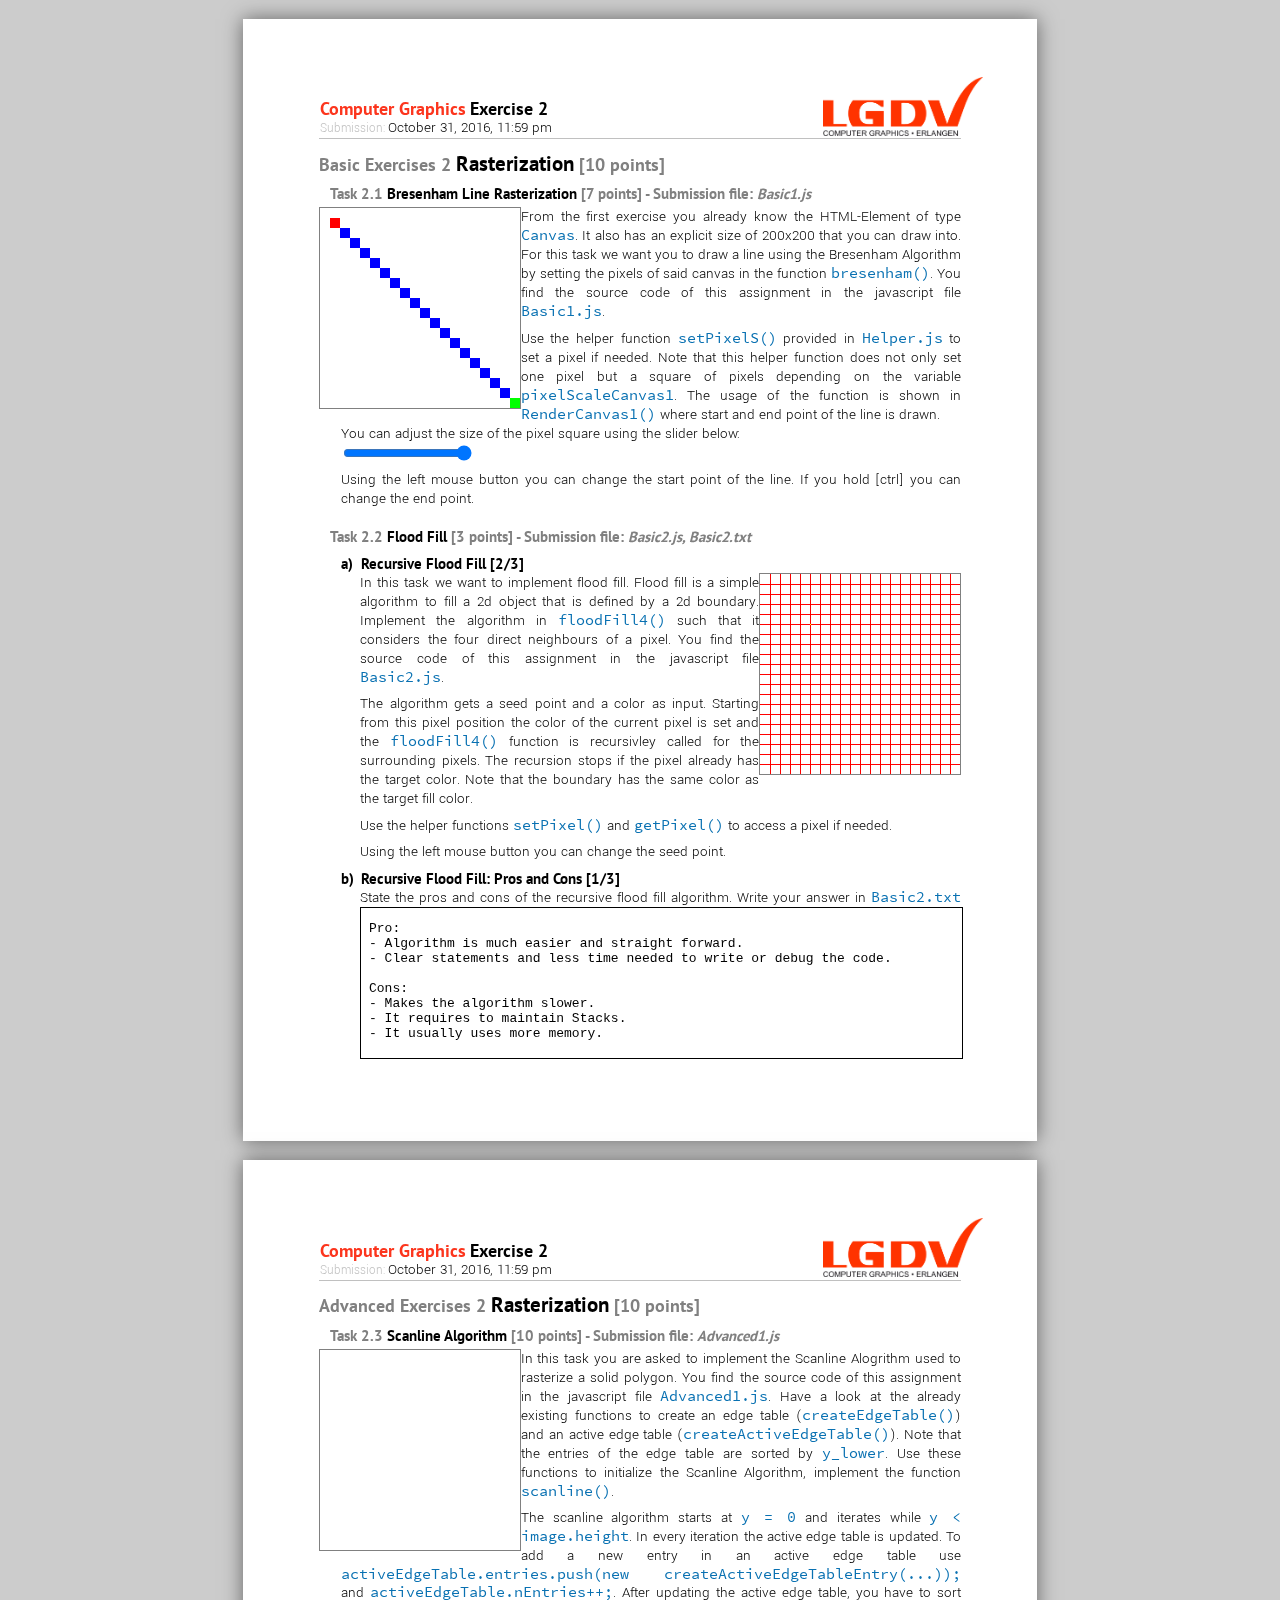
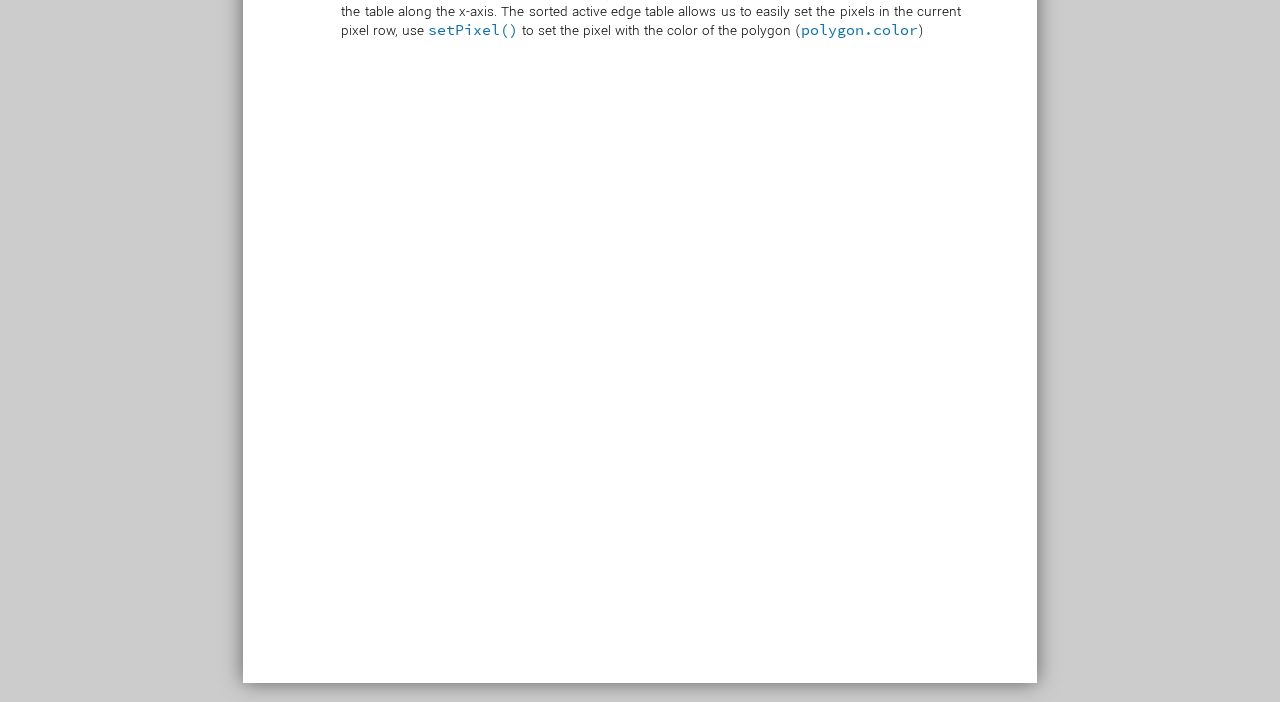
<file: Ex-2/index.html>
﻿<html lang="en">
<head>
    <meta charset="utf-8">
    <meta http-equiv="X-UA-Compatible" content="IE=edge">
    <meta name="viewport" content="width=device-width, initial-scale=1">
    <link rel="stylesheet" href="./resources/css/print.css">

    <meta name="lecture" content="Computer Graphics">
    <meta name="exerciseNr" content="2">
    <meta name="exercisePrefix" content="Exercise">
    <meta name="term" content="Winter Term 2016/17">
    <meta name="dueDate" content="October 31, 2016, 11:59 pm">

    <script type="text/javascript" async
            src="https://cdn.mathjax.org/mathjax/latest/MathJax.js?config=TeX-MML-AM_CHTML">
    </script>

    <script type="text/javascript" src="./resources/js/sheet.js"></script>
    <script type="text/javascript" id="advanced1" async src="AdvancedScripts_Images/Advanced1.js"></script>
    <script type="text/javascript" src="BasicScripts_Images/Helper.js"></script>
</head>


<body>
    <page size="A4">
        <content>
            <exercise prefix="Basic Exercises" title="Rasterization" points=10>
                <task title="Bresenham Line Rasterization" points=7 submitfile="Basic1.js">
                    <canvas class="floatLeft" id="canvas1" width=200 height=200 data-call="setupBresenham" data-call-src="./BasicScripts_Images/Basic1.js"><img class="wait"></canvas>

                    <p>
                        From the first exercise you already know the HTML-Element of type <code>Canvas</code>.
                        It also has an explicit size of 200x200 that you can draw into.
                        For this task we want you to draw a line using the Bresenham Algorithm by setting the pixels of said canvas in the function <code>bresenham()</code>.
                        You find the source code of this assignment in the javascript file <code>Basic1.js</code>.
                    </p>
                    <p>
                        Use the helper function <code>setPixelS()</code> provided in <code>Helper.js</code> to set a pixel if needed.
                        Note that this helper function does not only set one pixel but a square of pixels depending on the variable <code>pixelScaleCanvas1</code>.
                        The usage of the function is shown in <code>RenderCanvas1()</code> where start and end point of the line is drawn.<br />
                        You can adjust the size of the pixel square using the slider below:<br />
                        <input type="range" min="1" max="10" step="1" value="10" onchange="onChangePixelScaleCanvas1(this.value)" />
                    </p>
                    <p>
                        Using the left mouse button you can change the start point of the line.
                        If you hold [ctrl] you can change the end point.
                    </p>
                </task>

                <!-- ------------------------------------------------------------------------------------------------------------- -->
                <task title="Flood Fill"  points=3 submitfile="Basic2.js, Basic2.txt">

                    <subtask title="Recursive Flood Fill" points=2>
                        <canvas id="canvas2" width=200 height=200 class="floatRight" data-call="setupFloodFill" data-call-src="./BasicScripts_Images/Basic2.js"></canvas>
                        <p>
                            In this task we want to implement flood fill.
                            Flood fill is a simple algorithm to fill a 2d object that is defined by a 2d boundary.
                            Implement the algorithm in <code>floodFill4()</code> such that it considers the four direct neighbours of a pixel.
                            You find the source code of this assignment in the javascript file <code>Basic2.js</code>.
                        </p>
                        <p>
                            The algorithm gets a seed point and a color as input.
                            Starting from this pixel position the color of the current pixel is set and the <code>floodFill4()</code> function is recursivley called for the surrounding pixels.
                            The recursion stops if the pixel already has the target color.
                            Note that the boundary has the same color as the target fill color.
                        </p>
                        <p> Use the helper functions <code>setPixel()</code> and <code>getPixel()</code> to access a pixel if needed. </p>
                        <p> Using the left mouse button you can change the seed point. </p>
                    </subtask>
                    <subtask title="Recursive Flood Fill: Pros and Cons" points=1>
                        <p>
                            State the pros and cons of the recursive flood fill algorithm. Write your answer in <code>Basic2.txt</code>
                            <object width="100%" type="text/plain" data="./BasicScripts_Images/Basic2.txt" border="1"></object>
                        </p>
                    </subtask>
                </task>

            </exercise>
        </content>
    </page>

    <page size="A4">
        <content>
            <exercise prefix="Advanced Exercises" title="Rasterization" points=10>
                <!-- ------------------------------------------------------------------------------------------------------------- -->
                <task title="Scanline Algorithm" points=10 submitfile="Advanced1.js">
                    <canvas id="canvas3" width=200 height=200 class="floatLeft" data-call="setupScanline" data-call-src="./AdvancedScripts_Images/Advanced1.js"></canvas>
                    <p>
                        In this task you are asked to implement the Scanline Alogrithm used to rasterize a solid polygon.
                        You find the source code of this assignment in the javascript file <code>Advanced1.js</code>.
                        Have a look at the already existing functions to create an edge table (<code>createEdgeTable()</code>) and an active edge table (<code>createActiveEdgeTable()</code>).
                        Note that the entries of the edge table are sorted by <code>y_lower</code>.
                        Use these functions to initialize the Scanline Algorithm, implement the function <code>scanline()</code>.
                    </p>
                    <p>
                        The scanline algorithm starts at <code>y = 0</code> and iterates while <code>y < image.height</code>.
                        In every iteration the active edge table is updated.
                        To add a new entry in an active edge table use <code>activeEdgeTable.entries.push(new createActiveEdgeTableEntry(...));</code> and <code>activeEdgeTable.nEntries++;</code>.
                        After updating the active edge table, you have to sort the table along the x-axis.
                        The sorted active edge table allows us to easily set the pixels in the current pixel row, use <code>setPixel()</code> to set the pixel with the color of the polygon (<code>polygon.color</code>)
                    </p>
                </task>
            </exercise>
        </content>
    </page>
</body>
</file>
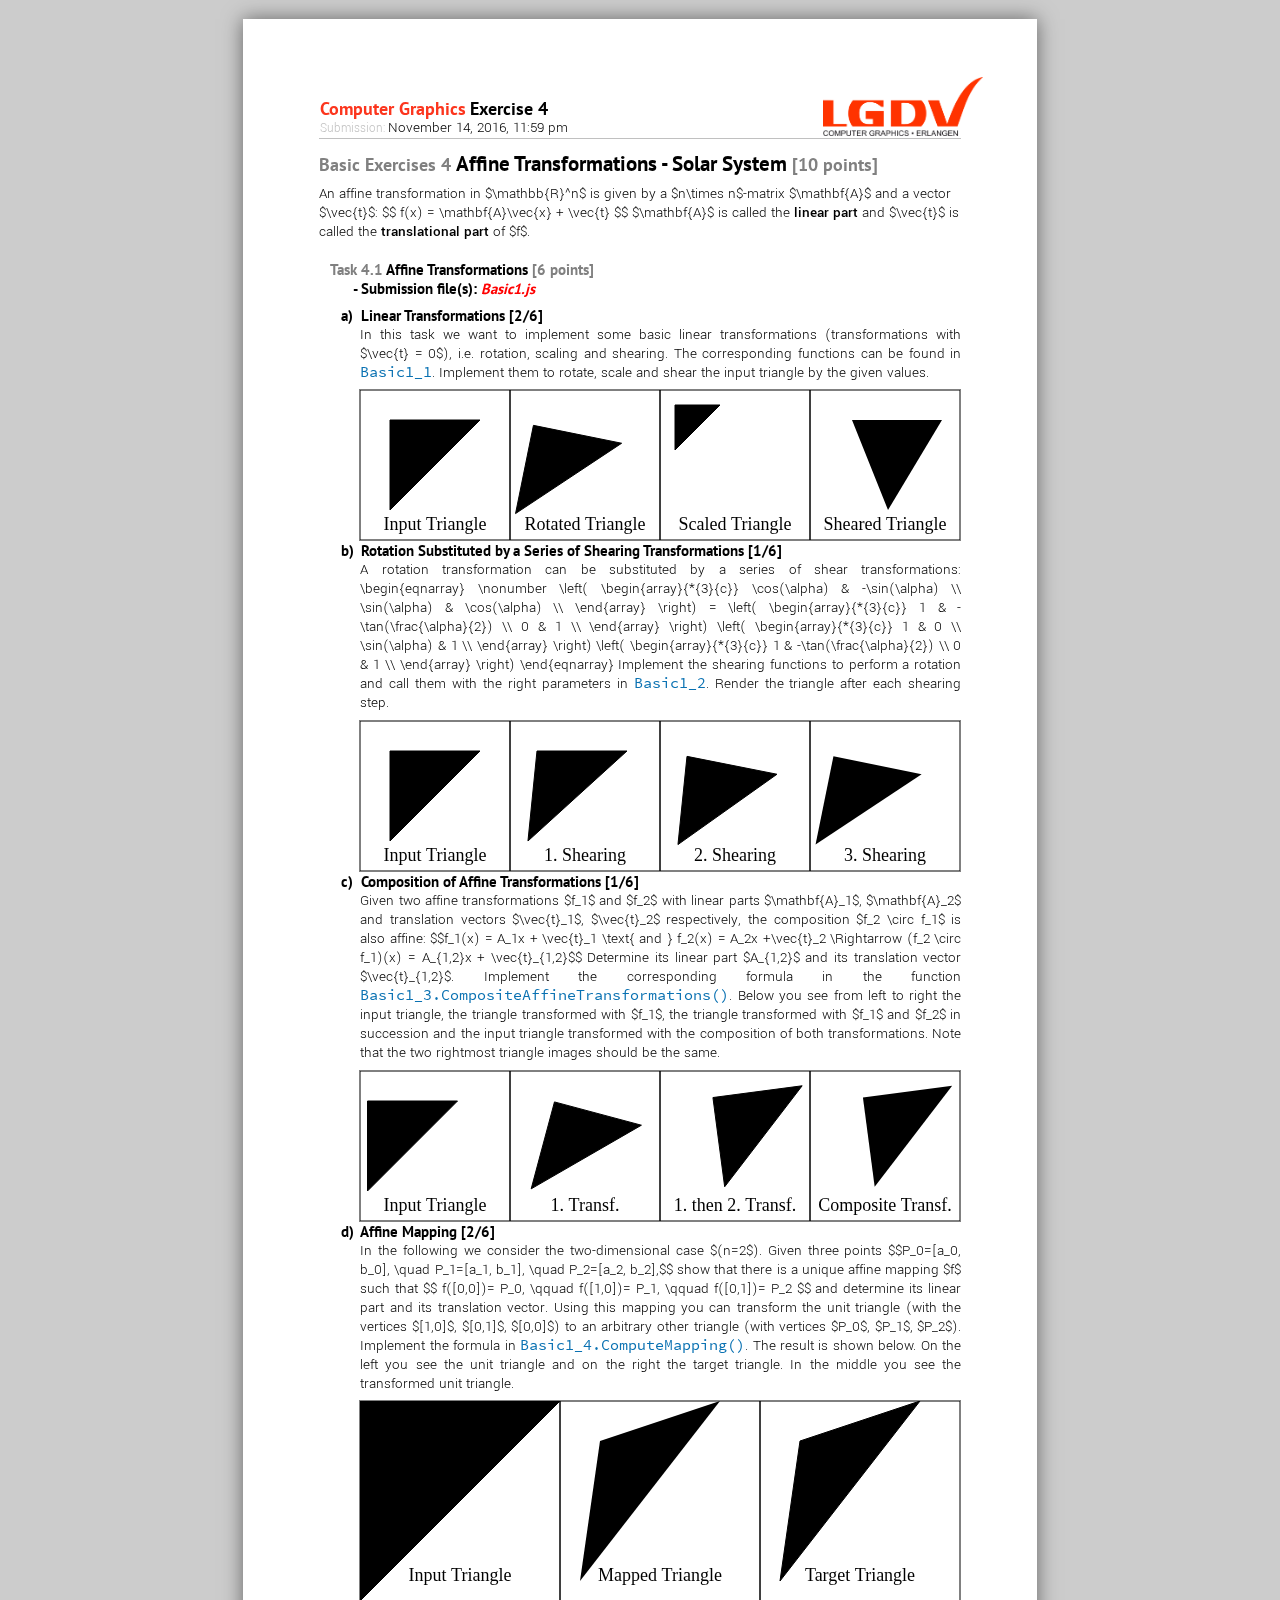
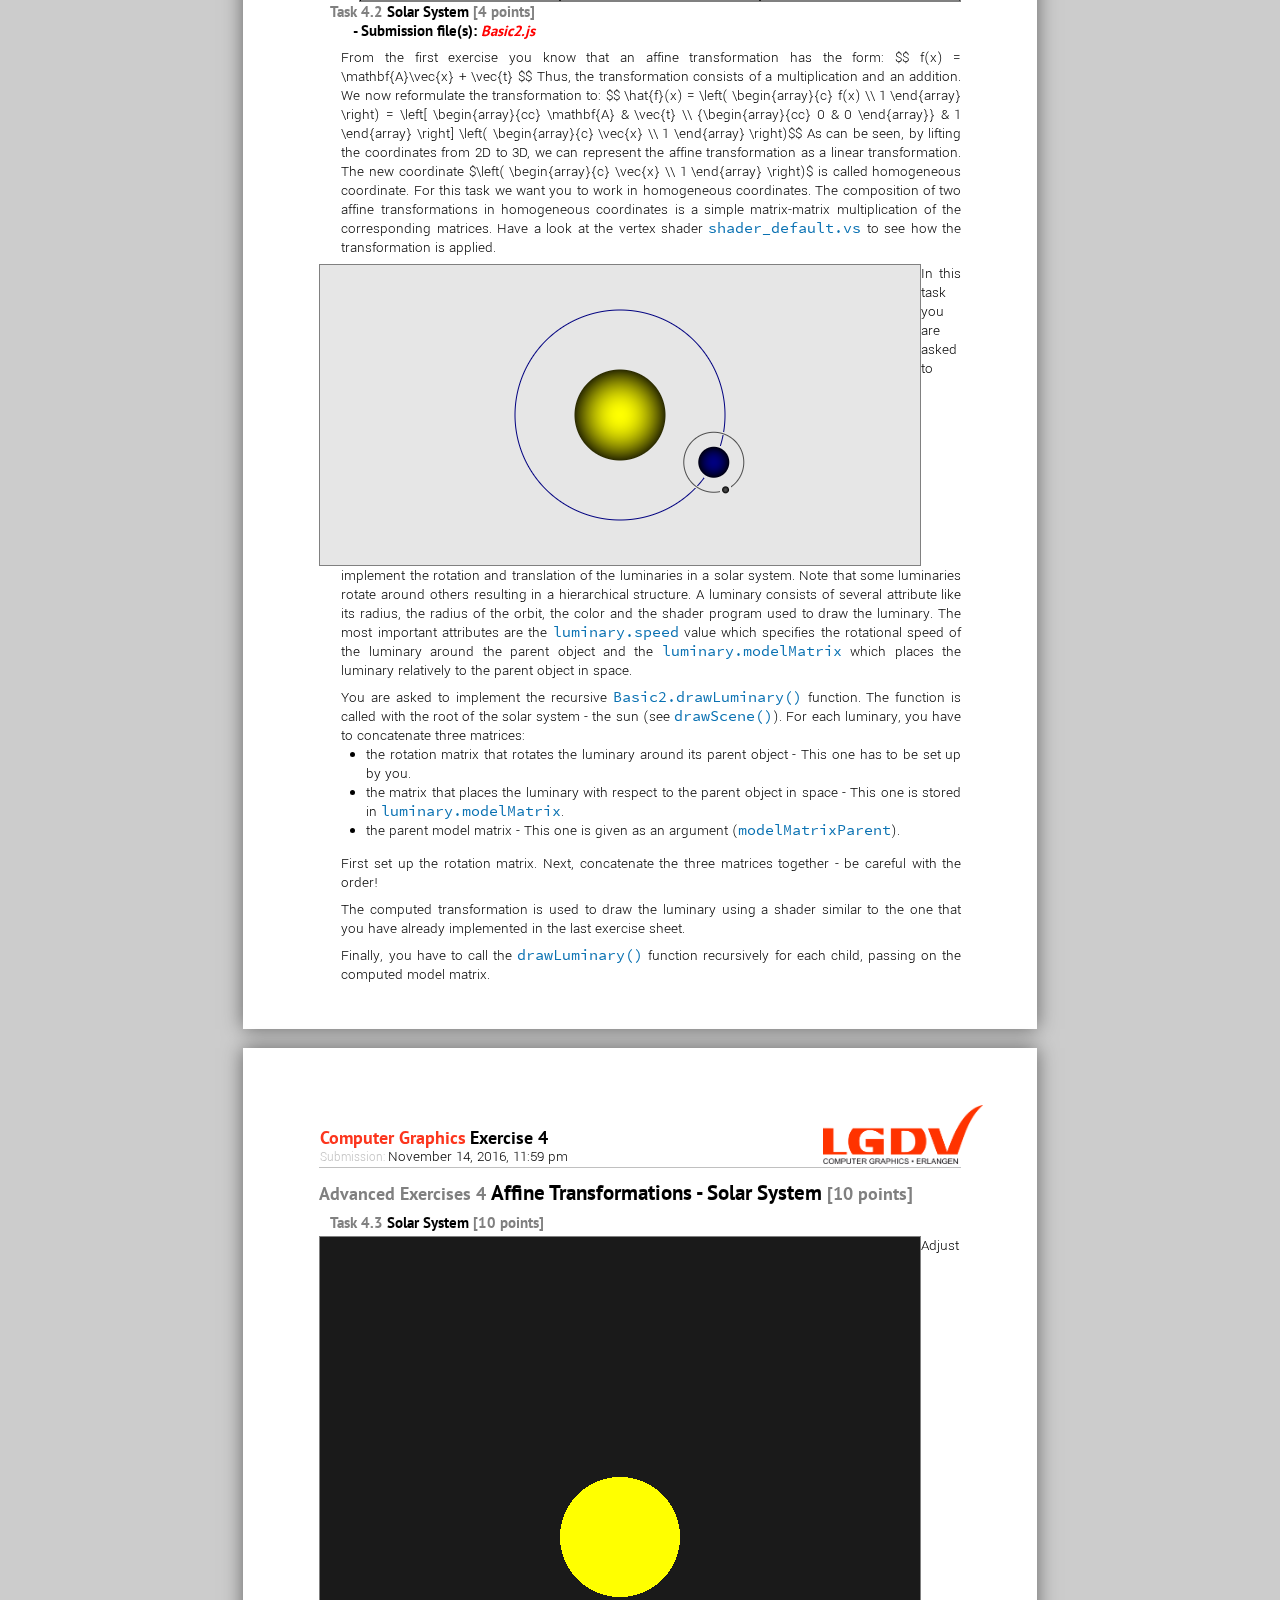
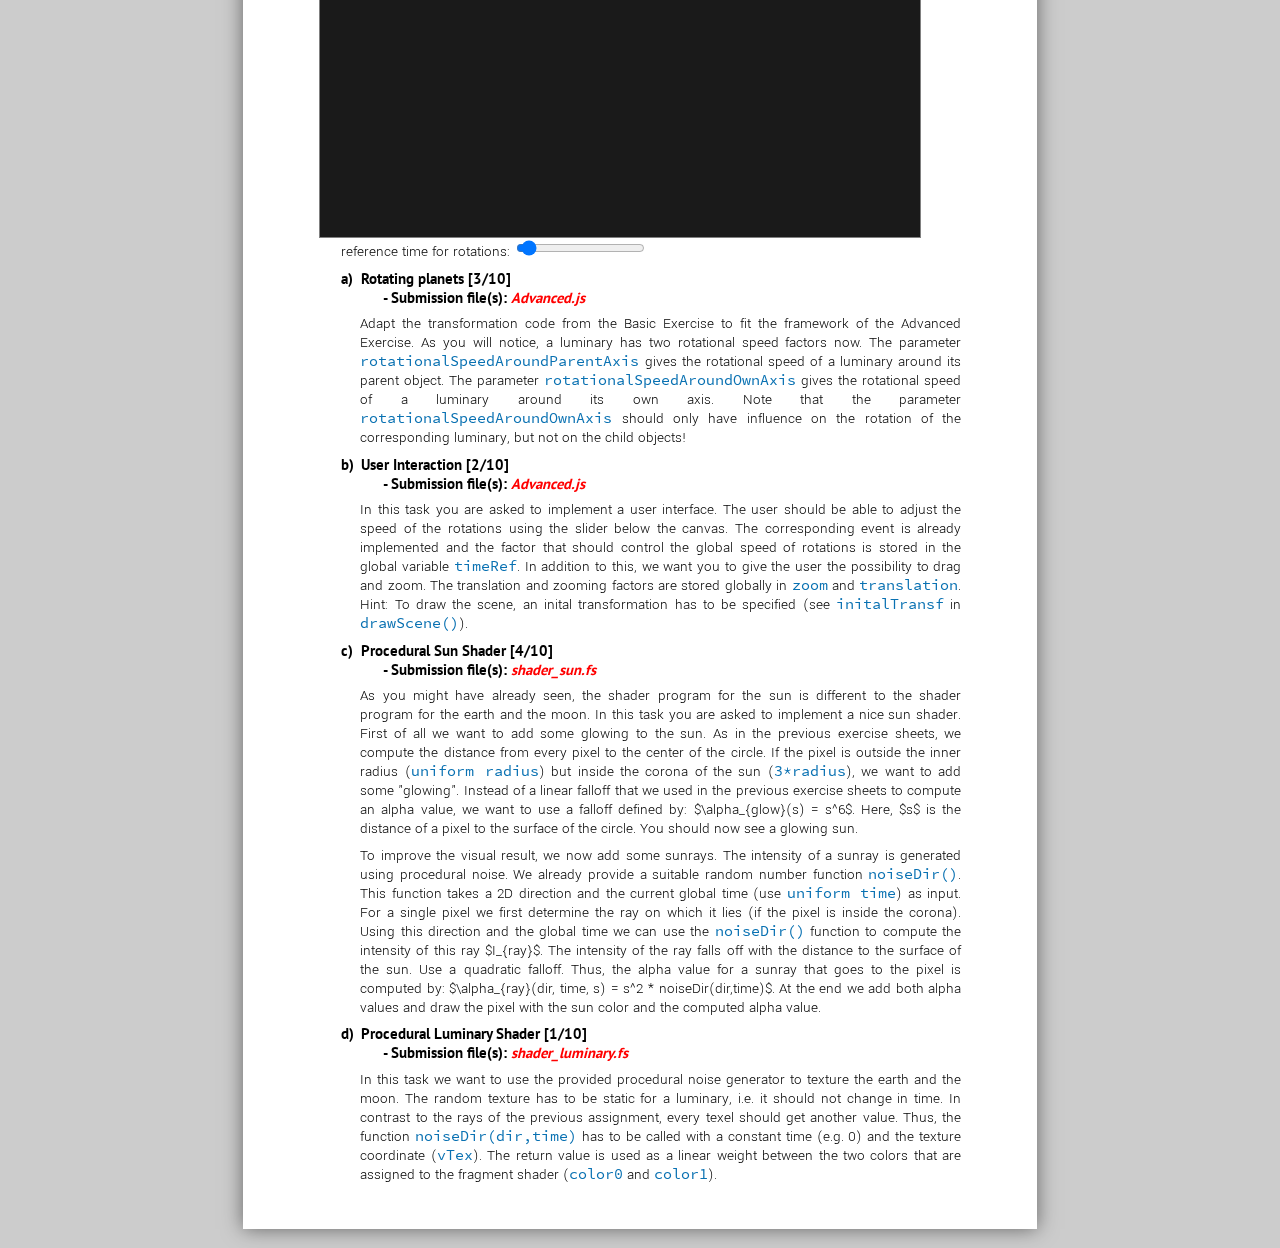
<file: Ex-4/index.html>
﻿
<html lang="en">
<head>
    <meta charset="utf-8">
    <meta http-equiv="X-UA-Compatible" content="IE=edge">
    <meta name="viewport" content="width=device-width, initial-scale=1">
    <link rel="stylesheet" href="./resources/css/print.css">

    <meta name="lecture" content="Computer Graphics">
    <meta name="exerciseNr" content="4">
    <meta name="exercisePrefix" content="Exercise">
    <meta name="term" content="Winter Term 2016/17">
    <meta name="dueDate" content="November 14, 2016, 11:59 pm">

    <script type="text/x-mathjax-config">
        MathJax.Hub.Config({tex2jax: {inlineMath: [['$','$'], ['\\(','\\)']]}});
    </script>

    <script type="text/javascript" async
            src="https://cdn.mathjax.org/mathjax/latest/MathJax.js?config=TeX-MML-AM_CHTML">
    </script>

    <script type="text/javascript" src="./resources/js/sheet.js"></script>

    <script type="text/javascript" src="./BasicScripts/gl-matrix.js"></script>
</head>


<body>

    <page size="A4">
        <content>

            <exercise prefix="Basic Exercises" title="Affine Transformations - Solar System" points=10>
                An affine transformation in $\mathbb{R}^n$ is given by a $n\times n$-matrix  $\mathbf{A}$ and a vector $\vec{t}$:
                $$ f(x) = \mathbf{A}\vec{x} + \vec{t} $$
                $\mathbf{A}$ is called the <b>linear part</b> and $\vec{t}$ is called the <b>translational part</b> of $f$.

                <task title="Affine Transformations" points=6 submitfile="Basic1.js">

                    <subtask title="Linear Transformations" points=2>
                        <p>
                            In this task we want to implement some basic linear transformations (transformations with $\vec{t} = 0$),
                            i.e. rotation, scaling and shearing. The corresponding functions can be found in
                            <code>Basic1_1</code>.
                            Implement them to rotate, scale and shear the input triangle by the given values.
                        </p>
                        <canvas class="floatRight" id="canvasBasic1_1" width=600 height=150 data-call="Basic1_1.start" data-call-src="./BasicScripts/Basic1.js">
                            <img class="wait">
                        </canvas>
                    </subtask>

                    <subtask title="Rotation Substituted by a Series of Shearing Transformations" points=1>
                        <p>
                            A rotation transformation can be substituted by a series of shear transformations:
                            \begin{eqnarray}
                            \nonumber
                            \left(
                            \begin{array}{*{3}{c}}
                            \cos(\alpha)  & -\sin(\alpha)          \\
                            \sin(\alpha)   & \cos(\alpha)        \\
                            \end{array}
                            \right)
                            =
                            \left(
                            \begin{array}{*{3}{c}}
                            1  & -\tan(\frac{\alpha}{2})          \\
                            0   & 1        \\
                            \end{array}
                            \right)
                            \left(
                            \begin{array}{*{3}{c}}
                            1 &  0          \\
                            \sin(\alpha)   & 1        \\
                            \end{array}
                            \right)
                            \left(
                            \begin{array}{*{3}{c}}
                            1  & -\tan(\frac{\alpha}{2})          \\
                            0   & 1        \\
                            \end{array}
                            \right)
                            \end{eqnarray}

                            Implement the shearing functions to perform a rotation and call them with the right parameters in <code>Basic1_2</code>.
                            Render the triangle after each shearing step.
                        </p>

                        <canvas class="floatRight" id="canvasBasic1_2" width=600 height=150 data-call="Basic1_2.start" data-call-src="./BasicScripts/Basic1.js">
                            <img class="wait">
                        </canvas>
                    </subtask>

                    <subtask title="Composition of Affine Transformations" points=1>
                        <p>
                            Given two affine transformations $f_1$  and $f_2$
                            with linear parts $\mathbf{A}_1$,
                            $\mathbf{A}_2$ and translation vectors $\vec{t}_1$, $\vec{t}_2$ respectively, the composition $f_2 \circ f_1$ is also affine:
                            $$f_1(x) = A_1x + \vec{t}_1 \text{ and } f_2(x) = A_2x +\vec{t}_2 \Rightarrow (f_2 \circ f_1)(x) = A_{1,2}x + \vec{t}_{1,2}$$
                            Determine its linear part $A_{1,2}$ and its translation vector $\vec{t}_{1,2}$.

                            Implement the corresponding formula in the function <code>Basic1_3.CompositeAffineTransformations()</code>.
                            Below you see from left to right the input triangle, the triangle transformed with $f_1$, the triangle transformed with $f_1$ and $f_2$ in succession and the input triangle transformed with the composition of both transformations.
                            Note that the two rightmost triangle images should be the same.
                        </p>

                        <canvas class="floatRight" id="canvasBasic1_3" width=600 height=150 data-call="Basic1_3.start" data-call-src="./BasicScripts/Basic1.js">
                            <img class="wait">
                        </canvas>
                    </subtask>

                    <subtask title="Affine Mapping" points=2>
                        <p>
                            In the following we consider the two-dimensional case $(n=2$).
                            Given three points
                            $$P_0=[a_0, b_0], \quad P_1=[a_1, b_1], \quad P_2=[a_2, b_2],$$
                            show that there is a unique affine mapping $f$ such that
                            $$
                            f([0,0])= P_0, \qquad f([1,0])= P_1, \qquad f([0,1])= P_2
                            $$
                            and determine its linear part and its translation vector.

                            Using this mapping you can transform the unit triangle (with the vertices $[1,0]$, $[0,1]$, $[0,0]$) to an arbitrary other triangle (with vertices $P_0$, $P_1$, $P_2$).
                            Implement the formula in <code>Basic1_4.ComputeMapping()</code>.
                            The result is shown below. On the left you see the unit triangle and on the right the target triangle. In the middle you see the transformed unit triangle.
                        </p>

                        <canvas class="floatRight" id="canvasBasic1_4" width=600 height=200 data-call="Basic1_4.start" data-call-src="./BasicScripts/Basic1.js">
                            <img class="wait">
                        </canvas>
                    </subtask>
                </task>

                <task title="Solar System" points=4 submitfile="Basic2.js">
                    <p>
                        From the first exercise you know that an affine transformation has the form:
                        $$ f(x) = \mathbf{A}\vec{x} + \vec{t} $$
                        Thus, the transformation consists of a multiplication and an addition.
                        We now reformulate the transformation to:
                        $$ \hat{f}(x) = \left( \begin{array}{c} f(x) \\ 1 \end{array} \right) = \left[ \begin{array}{cc} \mathbf{A} & \vec{t} \\ {\begin{array}{cc} 0 & 0 \end{array}} & 1 \end{array} \right] \left( \begin{array}{c} \vec{x} \\ 1 \end{array} \right)$$
                        As can be seen, by lifting the coordinates from 2D to 3D, we can represent the affine transformation as a linear transformation.
                        The new coordinate $\left( \begin{array}{c} \vec{x} \\ 1 \end{array} \right)$ is called homogeneous coordinate.
                        For this task we want you to work in homogeneous coordinates.
                        The composition of two affine transformations in homogeneous coordinates is a simple matrix-matrix multiplication of the corresponding matrices.
                        Have a look at the vertex shader <code>shader_default.vs</code> to see how the transformation is applied.
                    </p>
                    <canvas class="floatLeft" id="canvasSolarSystem" width=600 height=300 data-call="Basic2.webGLStart" data-call-src="./BasicScripts/Basic2.js">
                        <img class="wait">
                        <shader id="basic-shader-vs-default" type="--vertex" src="./BasicScripts/shader_default.vs"></shader>
                        <shader id="basic-shader-fs-default" type="--fragment" src="./BasicScripts/shader_default.fs"></shader>
                        <shader id="basic-shader-fs-luminary" type="--fragment" src="./BasicScripts/shader_luminary.fs"></shader>
                        <shader id="basic-shader-fs-orbit" type="--fragment" src="./BasicScripts/shader_orbit.fs"></shader>
                        <shader id="basic-shader-fs-sun" type="--fragment" src="./BasicScripts/shader_luminary.fs"></shader>
                    </canvas>
                    <p>
                        In this task you are asked to implement the rotation and translation of the luminaries in a solar system.
                        Note that some luminaries rotate around others resulting in a hierarchical structure.
                        A luminary consists of several attribute like its radius, the radius of the orbit, the color and the shader program used to draw the luminary.
                        The most important attributes are the <code>luminary.speed</code> value which specifies the rotational speed of the luminary around the parent object
                        and the <code>luminary.modelMatrix</code> which places the luminary relatively to the parent object in space.
                    </p>
                    <p>
                        You are asked to implement the recursive <code>Basic2.drawLuminary()</code> function.
                        The function is called with the root of the solar system - the sun (see <code>drawScene()</code>).
                        For each luminary, you have to concatenate three matrices:
                    </p>
                    <ul>
                        <li>
                            the rotation matrix that rotates the luminary around its parent object - This one has to be set up by you.
                        </li>
                        <li>
                            the matrix that places the luminary with respect to the parent object in space - This one is stored in <code>luminary.modelMatrix</code>.
                        </li>
                        <li>
                            the parent model matrix - This one is given as an argument (<code>modelMatrixParent</code>).
                        </li>
                    </ul>
                    <p>
                        First set up the rotation matrix. Next, concatenate the three matrices together - be careful with the order!
                    </p>
                    <p>
                        The computed transformation is used to draw the luminary using a shader similar to the one that you have already implemented in the last exercise sheet.
                    </p>
                    <p>
                        Finally, you have to call the <code>drawLuminary()</code> function recursively for each child, passing on the computed model matrix.
                    </p>
                </task>


            </exercise>
        </content>
    </page>

    <page size="A4">
        <content>

            <exercise prefix="Advanced Exercises" title="Affine Transformations - Solar System" points=10>

                <task title="Solar System" points=10>
                    <canvas class="floatLeft" id="canvasSolarSystemAdvanced" width=600 height=600 data-call="Advanced.webGLStart" data-call-src="./AdvancedScripts/Advanced.js">
                        <img class="wait">
                        <shader id="advanced-shader-vs-default" type="--vertex" src="./BasicScripts/shader_default.vs"></shader>
                        <shader id="advanced-shader-fs-default" type="--fragment" src="./BasicScripts/shader_default.fs"></shader>
                        <shader id="advanced-shader-fs-luminary" type="--fragment" src="./AdvancedScripts/shader_luminary.fs"></shader>
                        <shader id="advanced-shader-fs-sun" type="--fragment" src="./AdvancedScripts/shader_sun.fs"></shader>
                    </canvas>
                    <p>
                        Adjust reference time for rotations:
                        <input type="range" id="advanced_time_slider" min="0" max="500" step="1" value="20" onchange="Advanced.onChangeTimeSlider(this.value);" />
                    </p>

                    <subtask title="Rotating planets" points=3 submitfile="Advanced.js">
                        <p>
                            Adapt the transformation code from the Basic Exercise to fit the framework of the Advanced Exercise.
                            As you will notice, a luminary has two rotational speed factors now.
                            The parameter <code>rotationalSpeedAroundParentAxis</code> gives the rotational speed of a luminary around its parent object.
                            The parameter <code>rotationalSpeedAroundOwnAxis</code> gives the rotational speed of a luminary around its own axis.
                            Note that the parameter <code>rotationalSpeedAroundOwnAxis</code> should only have influence on the rotation of the corresponding luminary, but not on the child objects!
                        </p>
                    </subtask>

                    <subtask title="User Interaction" points=2 submitfile="Advanced.js">
                        <p>
                            In this task you are asked to implement a user interface.
                            The user should be able to adjust the speed of the rotations using the slider below the canvas.
                            The corresponding event is already implemented and the factor that should control the global speed of rotations is stored in the global variable <code>timeRef</code>.
                            In addition to this, we want you to give the user the possibility to drag and zoom.
                            The translation and zooming factors are stored globally in <code>zoom</code> and <code>translation</code>.
                            Hint: To draw the scene, an inital transformation has to be specified (see <code>initalTransf</code> in <code>drawScene()</code>).
                        </p>
                    </subtask>

                    <subtask title="Procedural Sun Shader" points=4 submitfile="shader_sun.fs">
                        <p>
                            As you might have already seen, the shader program for the sun is different to the shader program for the earth and the moon.
                            In this task you are asked to implement a nice sun shader.
                            First of all we want to add some glowing to the sun.
                            As in the previous exercise sheets, we compute the distance from every pixel to the center of the circle.
                            If the pixel is outside the inner radius (<code>uniform radius</code>) but inside the corona of the sun (<code>3*radius</code>),
                            we want to add some "glowing".
                            Instead of a linear falloff that we used in the previous exercise sheets to compute an alpha value, we want to use a falloff defined by:
                            $\alpha_{glow}(s) = s^6$.
                            Here, $s$ is the distance of a pixel to the surface of the circle.
                            You should now see a glowing sun.
                        </p>
                        <p>
                            To improve the visual result, we now add some sunrays.
                            The intensity of a sunray is generated using procedural noise.
                            We already provide a suitable random number function <code>noiseDir()</code>.
                            This function takes a 2D direction and the current global time (use <code>uniform time</code>) as input.
                            For a single pixel we first determine the ray on which it lies (if the pixel is inside the corona).
                            Using this direction and the global time we can use the <code>noiseDir()</code> function to compute the intensity of this ray $I_{ray}$.
                            The intensity of the ray falls off with the distance to the surface of the sun.
                            Use a quadratic falloff.
                            Thus, the alpha value for a sunray that goes to the pixel is computed by:
                            $\alpha_{ray}(dir, time, s) = s^2 * noiseDir(dir,time)$.
                            At the end we add both alpha values and draw the pixel with the sun color and the computed alpha value.
                        </p>
                    </subtask>

                    <subtask title="Procedural Luminary Shader" points=1 submitfile="shader_luminary.fs">
                        <p>
                            In this task we want to use the provided procedural noise generator to texture the earth and the moon.
                            The random texture has to be static for a luminary, i.e. it should not change in time.
                            In contrast to the rays of the previous assignment, every texel should get another value.
                            Thus, the function <code>noiseDir(dir,time)</code> has to be called with a constant time (e.g. 0) and the texture coordinate (<code>vTex</code>).
                            The return value is used as a linear weight between the two colors that are assigned to the fragment shader (<code>color0</code> and <code>color1</code>).
                        </p>
                    </subtask>

                </task>

            </exercise>
        </content>
    </page>
</body>
</file>
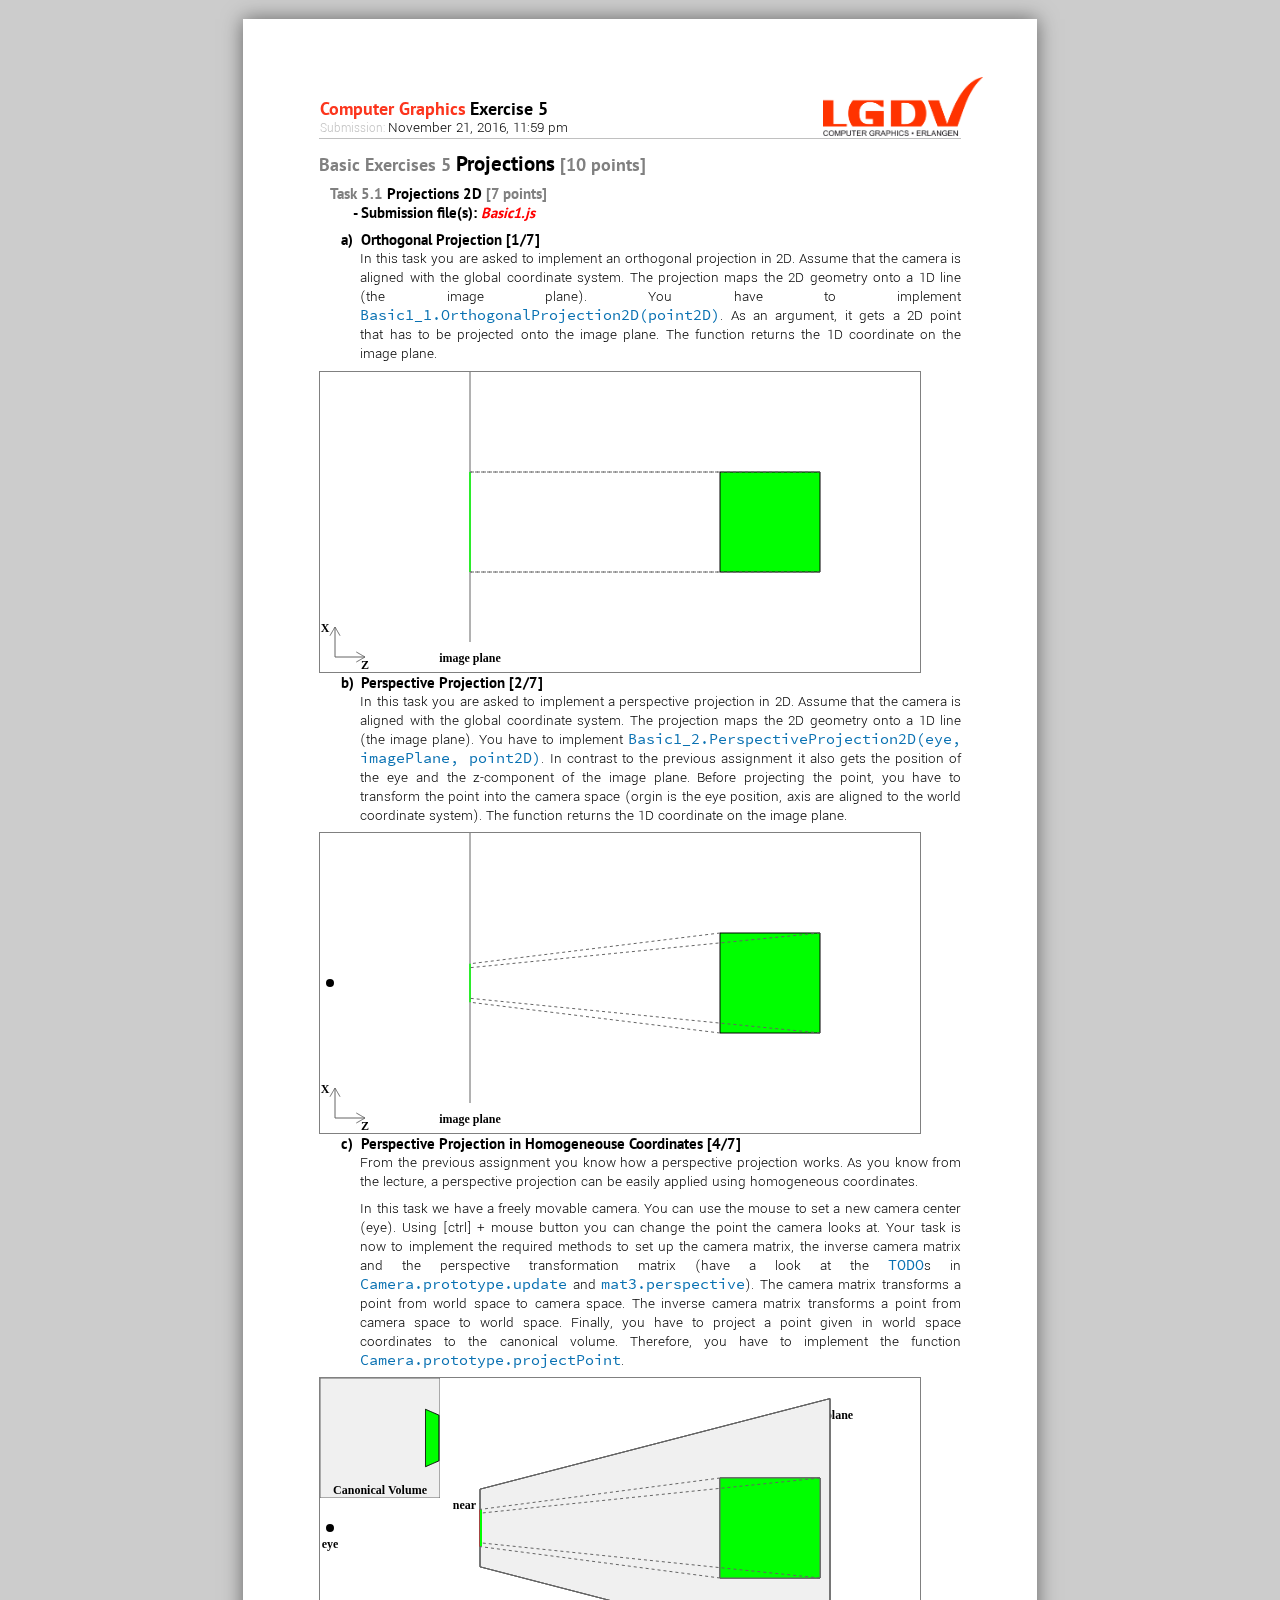
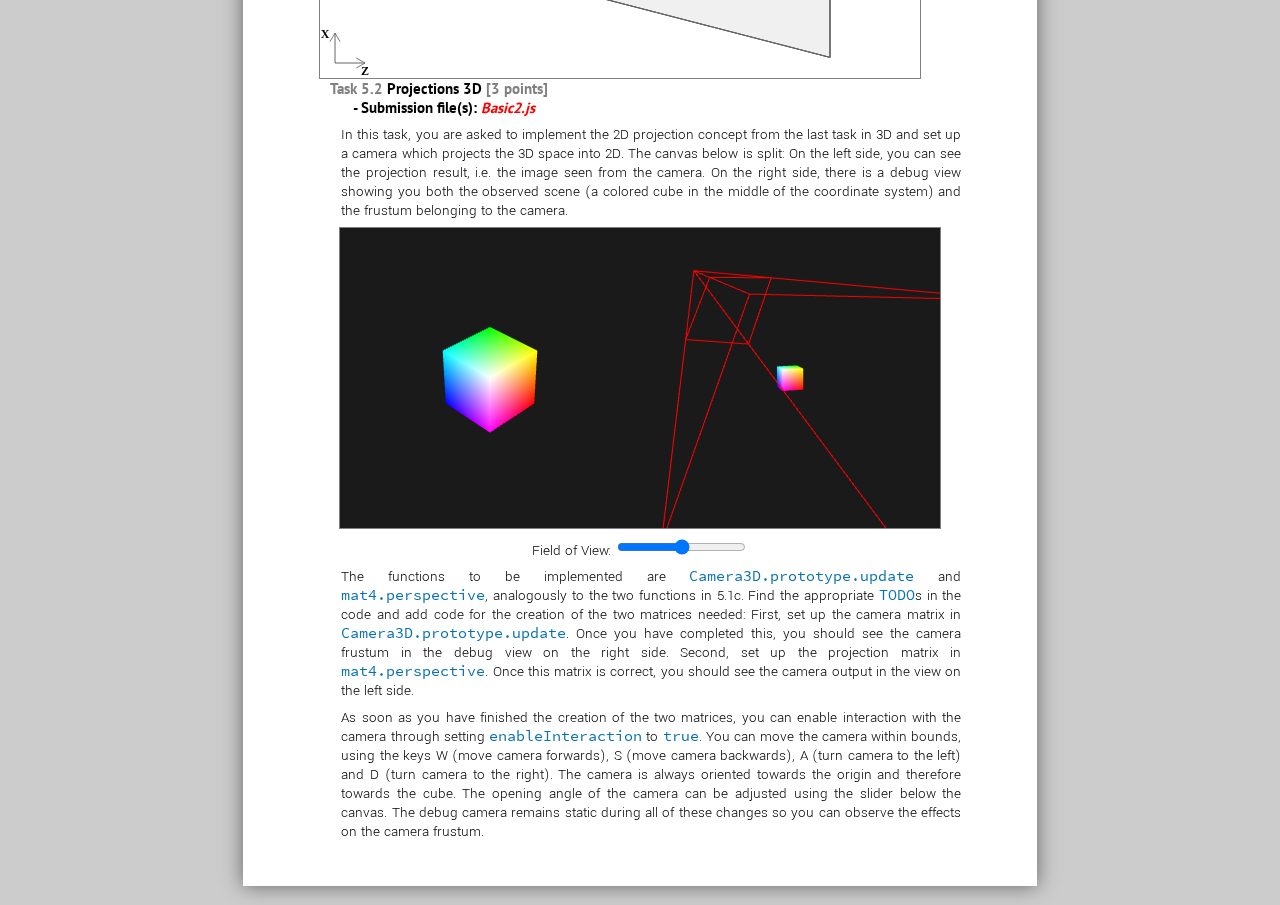
<file: Ex-5/index.html>
﻿
<html lang="en">
<head>
    <meta charset="utf-8">
    <meta http-equiv="X-UA-Compatible" content="IE=edge">
    <meta name="viewport" content="width=device-width, initial-scale=1">
    <link rel="stylesheet" href="./resources/css/print.css">

    <meta name="lecture" content="Computer Graphics">
    <meta name="exerciseNr" content="5">
    <meta name="exercisePrefix" content="Exercise">
    <meta name="term" content="Winter Term 2016/17">
    <meta name="dueDate" content="November 21, 2016, 11:59 pm">

    <script type="text/x-mathjax-config">
        MathJax.Hub.Config({tex2jax: {inlineMath: [['$','$'], ['\\(','\\)']]}});
    </script>

    <script type="text/javascript" async
            src="https://cdn.mathjax.org/mathjax/latest/MathJax.js?config=TeX-MML-AM_CHTML">
    </script>

    <script type="text/javascript" src="./resources/js/sheet.js"></script>

    <script type="text/javascript" src="./BasicScripts/gl-matrix.js"></script>
</head>


<body>

    <page size="A4">
        <content>

            <exercise prefix="Basic Exercises" title="Projections" points=10>
                <task title="Projections 2D" points=7 submitfile="Basic1.js">

                    <subtask title="Orthogonal Projection" points="1">
                        <p>
                            In this task you are asked to implement an orthogonal projection in 2D.
                            Assume that the camera is aligned with the global coordinate system.
                            The projection maps the 2D geometry onto a 1D line (the image plane).
                            You have to implement <code>Basic1_1.OrthogonalProjection2D(point2D)</code>.
                            As an argument, it gets a 2D point that has to be projected onto the image plane. The function returns the 1D coordinate on the image plane.
                        </p>
                        <canvas class="floatLeft" id="canvasBasic_1_1" width=600 height=300 data-call="Basic1_1.start" data-call-src="./BasicScripts/Basic1.js">
                            <img class="wait">
                        </canvas>
                    </subtask>

                    <subtask title="Perspective Projection" points="2">
                        <p>
                            In this task you are asked to implement a perspective projection in 2D.
                            Assume that the camera is aligned with the global coordinate system.
                            The projection maps the 2D geometry onto a 1D line (the image plane).
                            You have to implement <code>Basic1_2.PerspectiveProjection2D(eye, imagePlane, point2D)</code>.
                            In contrast to the previous assignment it also gets the position of the eye and the z-component of the image plane.
                            Before projecting the point, you have to transform the point into the camera space (orgin is the eye position, axis are aligned to the world coordinate system).
                            The function returns the 1D coordinate on the image plane.
                        </p>
                        <canvas class="floatLeft" id="canvasBasic_1_2" width=600 height=300 data-call="Basic1_2.start" data-call-src="./BasicScripts/Basic1.js">
                            <img class="wait">
                        </canvas>
                    </subtask>

                    <subtask title="Perspective Projection in Homogeneouse Coordinates" points="4">
                        <p>
                            From the previous assignment you know how a perspective projection works.
                            As you know from the lecture, a perspective projection can be easily applied using homogeneous coordinates.
                        </p>
                        <p>
                            In this task we have a freely movable camera.
                            You can use the mouse to set a new camera center (eye).
                            Using [ctrl] + mouse button you can change the point the camera looks at.
                            Your task is now to implement the required methods to set up the camera matrix, the inverse camera matrix and the perspective transformation matrix
                            (have a look at the <code>TODO</code>s in <code>Camera.prototype.update</code> and <code>mat3.perspective</code>).
                            The camera matrix transforms a point from world space to camera space.
                            The inverse camera matrix transforms a point from camera space to world space.
                            Finally, you have to project a point given in world space coordinates to the canonical volume.
                            Therefore, you have to implement the function <code>Camera.prototype.projectPoint</code>.
                        </p>
                        <canvas class="floatLeft" id="canvasBasic_1_3" width=600 height=300 data-call="Basic1_3.start" data-call-src="./BasicScripts/Basic1.js">
                            <img class="wait">
                        </canvas>
                    </subtask>

                </task>

                <task title="Projections 3D" points=3 submitfile="Basic2.js">
                    <p>
                        In this task, you are asked to implement the 2D projection concept from the last task in 3D and set up a camera which projects the 3D space
                        into 2D. The canvas below is split: On the left side, you can see the projection result, i.e. the image seen from the camera. On the right
                        side, there is a debug view showing you both the observed scene (a colored cube in the middle of the coordinate system) and the frustum 
                        belonging to the camera.
                    </p>
                    <p>
                        <center>
                            <canvas id="canvasProjection3D" width=600 height=300 data-call="Basic2.webGLStart" data-call-src="./BasicScripts/Basic2.js">
                                <img class="wait">
                                <shader id="shader-vs-cube" type="--vertex" src="./BasicScripts/shader_cube.vs"></shader>
                                <shader id="shader-fs-cube" type="--fragment" src="./BasicScripts/shader_cube.fs"></shader>
                                <shader id="shader-vs-line" type="--vertex" src="./BasicScripts/shader_line.vs"></shader>
                                <shader id="shader-fs-line" type="--fragment" src="./BasicScripts/shader_line.fs"></shader>
                            </canvas>
                        </center>
                    </p>
                    <p>
                        <center>
                            Field of View: <input type="range" id="slider_fovy" min="10" max="50" step="1" value="30" onchange="Basic2.onChangeFovySlider(this.value);" />
                        </center>
                    </p>
                    <p>
                        The functions to be implemented are <code>Camera3D.prototype.update</code> and <code>mat4.perspective</code>, analogously to the two functions in 
                        5.1c. Find the appropriate <code>TODO</code>s in the code and add code for the creation of the two matrices needed: First, set up the camera matrix in 
                        <code>Camera3D.prototype.update</code>. Once you have completed this, you should see the camera frustum in the debug view on the right side. Second,
                        set up the projection matrix in <code>mat4.perspective</code>. Once this matrix is correct, you should see the camera output in the view on the left side.
                    </p>
                    <p>
                        As soon as you have finished the creation of the two matrices, you can enable interaction with the camera through setting <code>enableInteraction</code> to <code>true</code>. 
                        You can move the camera within bounds, using the keys W (move camera forwards), S (move camera backwards), A (turn camera to the left) and D (turn camera to
                        the right). The camera is always oriented towards the origin and therefore towards the cube. The opening angle of the camera can be adjusted using the slider below the canvas.
                        The debug camera remains static during all of these changes so you can observe the effects on the camera frustum.
                    </p>
                </task>

            </exercise>
        </content>
    </page>

</body>
</file>
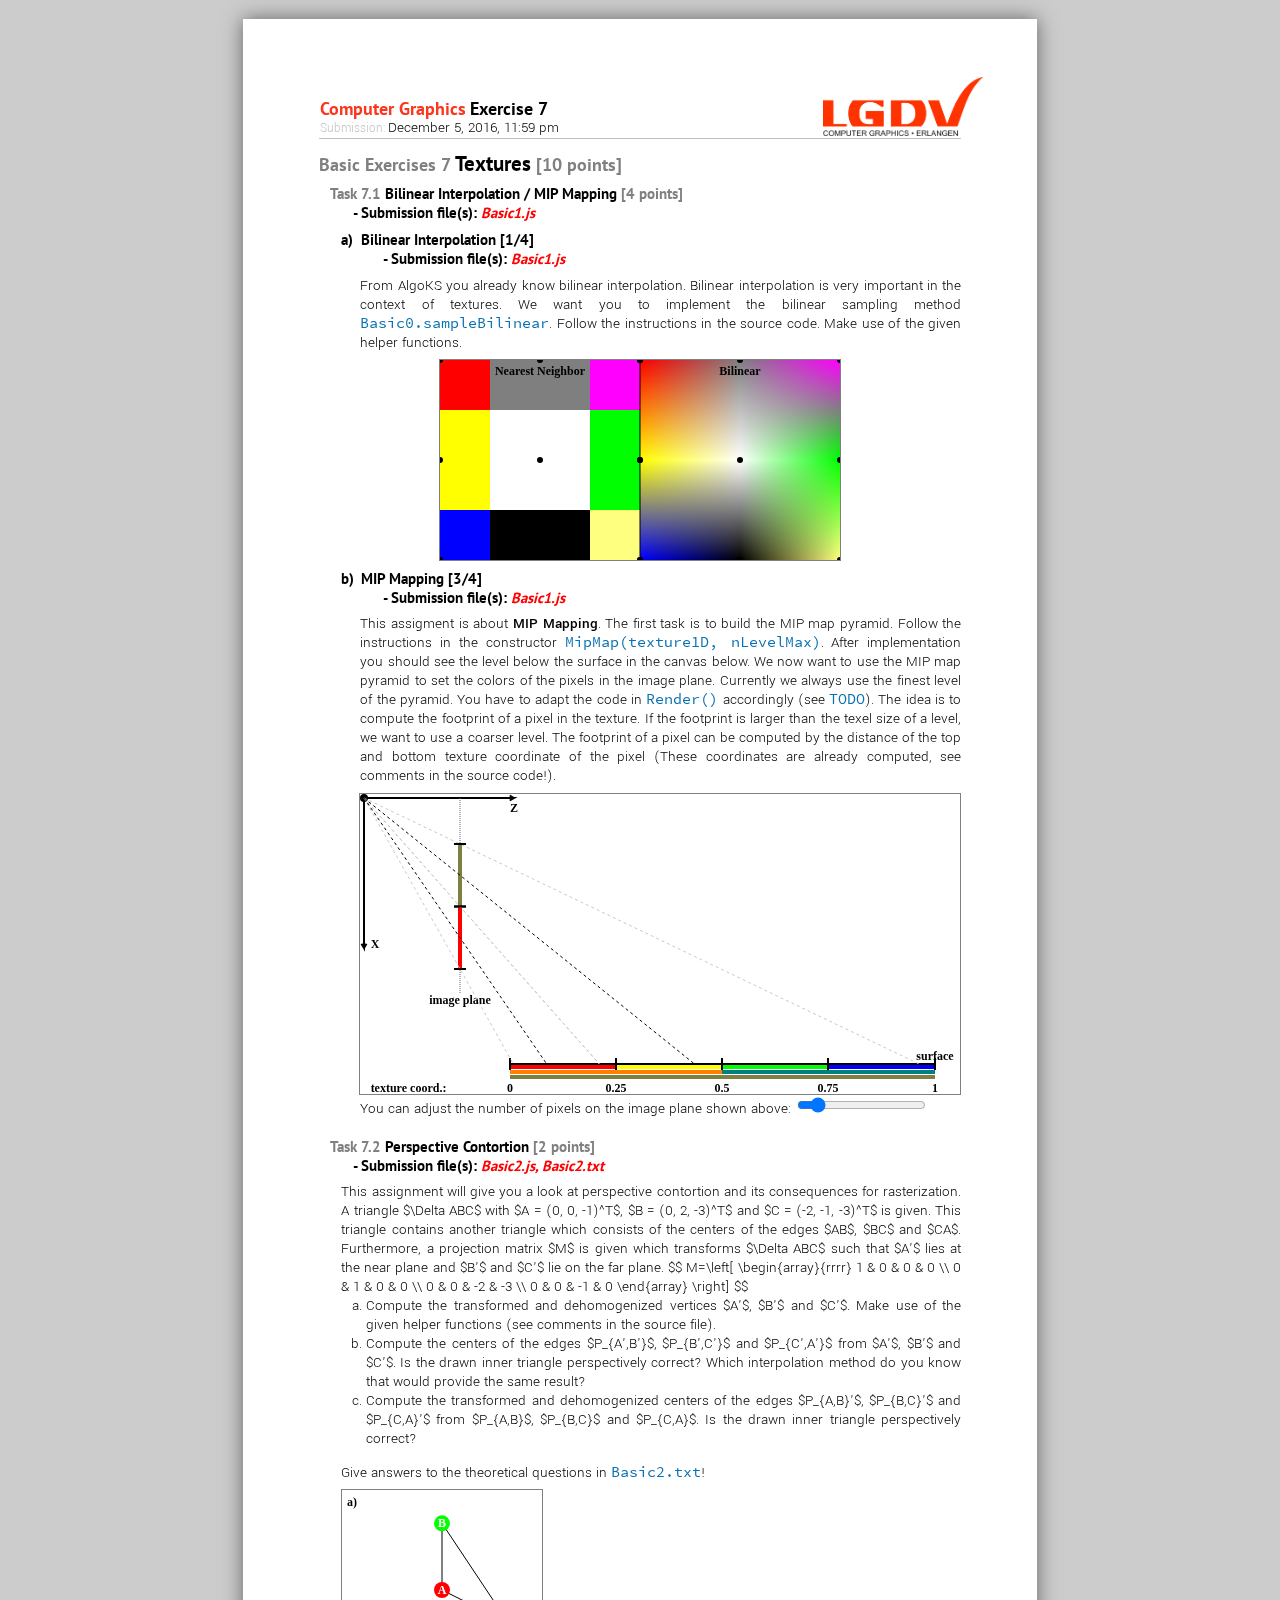
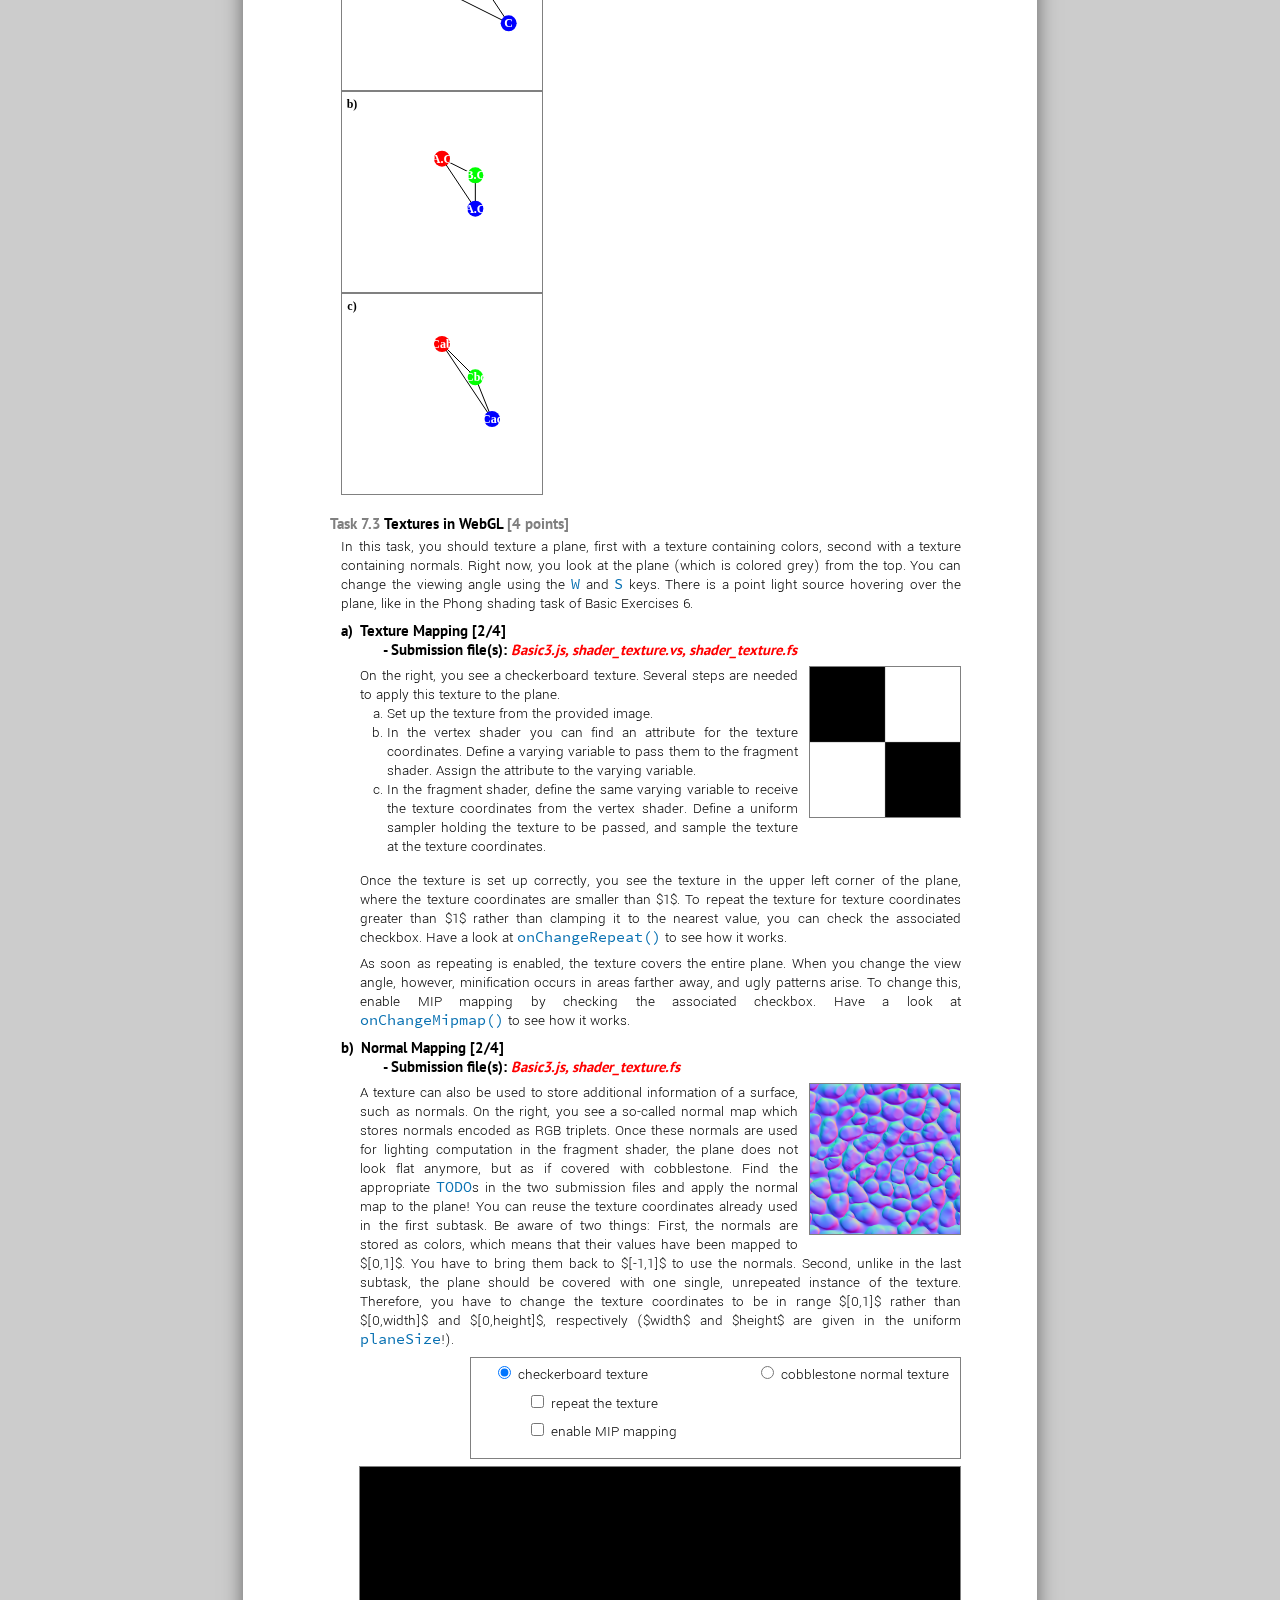
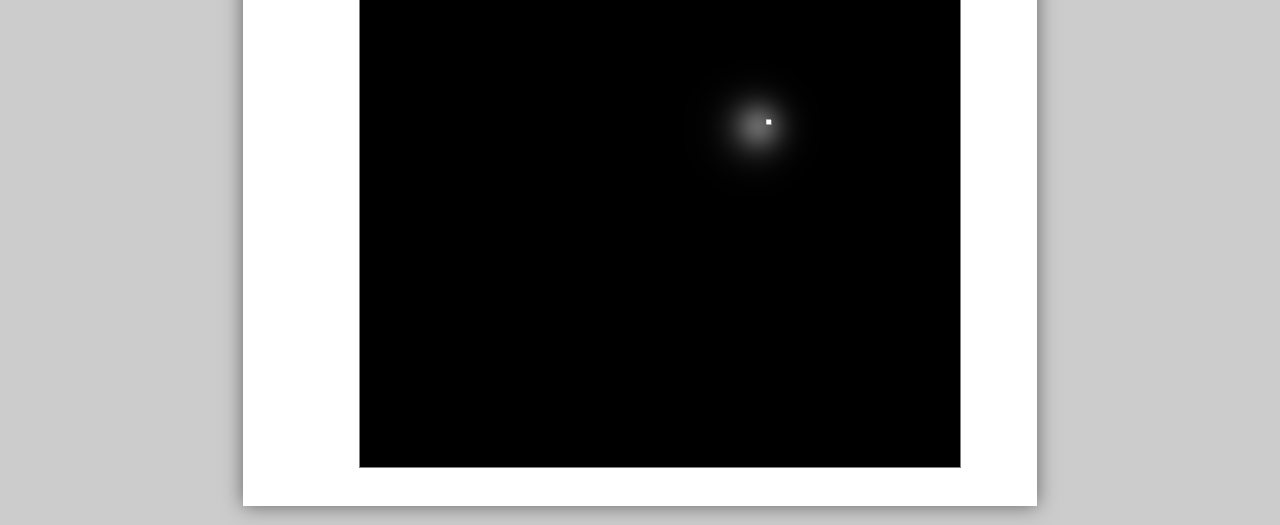
<file: Ex-7/index.html>
﻿
<html lang="en">
<head>
    <meta charset="utf-8">
    <meta http-equiv="X-UA-Compatible" content="IE=edge">
    <meta name="viewport" content="width=device-width, initial-scale=1">
    <link rel="stylesheet" href="./resources/css/print.css">

    <meta name="lecture" content="Computer Graphics">
    <meta name="exerciseNr" content="7">
    <meta name="exercisePrefix" content="Exercise">
    <meta name="term" content="Winter Term 2016/17">
    <meta name="dueDate" content="December 5, 2016, 11:59 pm">

    <script type="text/x-mathjax-config">
        MathJax.Hub.Config({tex2jax: {inlineMath: [['$','$'], ['\\(','\\)']]}});
    </script>

    <script type="text/javascript" async
            src="https://cdn.mathjax.org/mathjax/latest/MathJax.js?config=TeX-MML-AM_CHTML">
    </script>

    <script type="text/javascript" src="./resources/js/sheet.js"></script>

    <script type="text/javascript" src="./BasicScripts/gl-matrix.js"></script>
</head>


<body>

    <page size="A4">
        <content>

            <exercise prefix="Basic Exercises" title="Textures" points=10>
                <task title="Bilinear Interpolation / MIP Mapping" points=4 submitfile="Basic1.js">
                    <subtask title="Bilinear Interpolation" points=1 submitfile="Basic1.js">
                        <p>
                            From AlgoKS you already know bilinear interpolation.
                            Bilinear interpolation is very important in the context of textures.
                            We want you to implement the bilinear sampling method <code>Basic0.sampleBilinear</code>.
                            Follow the instructions in the source code. Make use of the given helper functions.
                        </p>
                        <p>
                            <center>
                                <canvas id="canvasBasic0" width=400 height=200 data-call="Basic0.start" data-call-src="./BasicScripts/Basic1.js">
                                    <img class="wait">
                                </canvas>
                            </center>
                         </p>
                    </subtask>

                    <subtask title="MIP Mapping" points=3 submitfile="Basic1.js">
                        <p>
                            This assigment is about <b>MIP Mapping</b>.
                            The first task is to build the MIP map pyramid.
                            Follow the instructions in the constructor <code>MipMap(texture1D, nLevelMax)</code>.
                            After implementation you should see the level below the surface in the canvas below.
                            We now want to use the MIP map pyramid to set the colors of the pixels in the image plane.
                            Currently we always use the finest level of the pyramid.
                            You have to adapt the code in <code>Render()</code> accordingly (see <code>TODO</code>).
                            The idea is to compute the footprint of a pixel in the texture.
                            If the footprint is larger than the texel size of a level, we want to use a coarser level.
                            The footprint of a pixel can be computed by the distance of the top and bottom texture coordinate of the pixel (These coordinates are already computed, see comments in the source code!).
                        </p>
                        <canvas class="floatRight" id="canvasBasic1" width=600 height=300 data-call="Basic1.start" data-call-src="./BasicScripts/Basic1.js">
                            <img class="wait">
                        </canvas>
                        <p>
                            You can adjust the number of pixels on the image plane shown above: <input type="range" id="nPixels" value="2" min="1" max="10" onchange="Basic1.onChangeNPixels(this.value);" />
                        </p>
                    </subtask>
                </task>

                <task title="Perspective Contortion" points=2 submitfile="Basic2.js, Basic2.txt">
                    <p>
                        This assignment will give you a look at perspective contortion and its consequences for rasterization.
                        A triangle $\Delta ABC$ with $A = (0, 0, -1)^T$, $B = (0, 2, -3)^T$ and $C = (-2, -1, -3)^T$ is given.
                        This triangle contains another triangle which consists of the centers of the edges $AB$, $BC$ and $CA$.
                        Furthermore, a projection matrix $M$ is given which transforms $\Delta ABC$ such that $A'$ lies at the near plane and $B'$ and $C'$ lie on the far plane.
                        $$
                        M=\left[
                        \begin{array}{rrrr}
                        1 & 0 & 0 & 0 \\
                        0 & 1 & 0 & 0 \\
                        0 & 0 & -2 & -3 \\
                        0 & 0 & -1 & 0
                        \end{array}
                        \right]
                        $$
                        <ol>
                            <li>
                                Compute the transformed and dehomogenized vertices $A'$, $B'$ and $C'$.
                                Make use of the given helper functions (see comments in the source file).
                            </li>
                            <li>
                                Compute the centers of the edges $P_{A',B'}$, $P_{B',C'}$ and $P_{C',A'}$ from $A'$, $B'$ and $C'$.
                                Is the drawn inner triangle perspectively correct?
                                Which interpolation method do you know that would provide the same result?
                            </li>
                            <li>
                                Compute the transformed and dehomogenized centers of the edges $P_{A,B}'$, $P_{B,C}'$ and $P_{C,A}'$ from $P_{A,B}$, $P_{B,C}$ and $P_{C,A}$.
                                Is the drawn inner triangle perspectively correct?
                            </li>
                        </ol>
                    </p>
                    <p>
                        Give answers to the theoretical questions in <code>Basic2.txt</code>!
                    </p>
                    <p>
                        <canvas id="canvasBasic2_1" width=200 height=200 data-call="Basic2_1.start" data-call-src="./BasicScripts/Basic2.js">
                            <img class="wait">
                        </canvas>
                        <canvas id="canvasBasic2_2" width=200 height=200 data-call="Basic2_2.start" data-call-src="./BasicScripts/Basic2.js">
                            <img class="wait">
                        </canvas>
                        <canvas id="canvasBasic2_3" width=200 height=200 data-call="Basic2_3.start" data-call-src="./BasicScripts/Basic2.js">
                            <img class="wait">
                        </canvas>

                    </p>
                </task>

                <task title="Textures in WebGL" points=4>
                    <p>
                        In this task, you should texture a plane, first with a texture containing colors, second with a texture
                        containing normals. Right now, you look at the plane (which is colored grey) from the top. You can change
                        the viewing angle using the <code>W</code> and <code>S</code> keys. There is a point light source hovering
                        over the plane, like in the Phong shading task of Basic Exercises 6.
                    </p>
                    <subtask title="Texture Mapping" points="2" submitfile="Basic3.js, shader_texture.vs, shader_texture.fs">
                        <img class="floatRight" id="checkerboard_show" width="150" height="150" src='./resources/checkerboard.png' />
                        <p>
                            On the right, you see a checkerboard texture. Several steps are needed to apply this texture
                            to the plane.
                        </p>
                        <p>
                            <ol>
                                <li>
                                    Set up the texture from the provided image.
                                </li>
                                <li>
                                    In the vertex shader you can find an attribute for the texture coordinates. Define a varying
                                    variable to pass them to the fragment shader. Assign the attribute to the varying variable.
                                </li>
                                <li>
                                    In the fragment shader, define the same varying variable to receive the texture coordinates
                                    from the vertex shader. Define a uniform sampler holding the texture to be passed, and sample
                                    the texture at the texture coordinates.
                                </li>
                                
                            </ol>
                        </p>
                        <p>
                            Once the texture is set up correctly, you see the texture in the upper left corner of the plane,
                            where the texture coordinates are smaller than $1$. To repeat the texture for texture coordinates greater than $1$ rather than clamping 
                            it to the nearest value, you can check the associated checkbox. Have a look at <code>onChangeRepeat()</code> 
                            to see how it works.
                        </p>
                        <p>
                            As soon as repeating is enabled, the texture covers the entire plane. When you change 
                            the view angle, however, minification occurs in areas farther away, and ugly patterns arise.
                            To change this, enable MIP mapping by checking the associated checkbox. Have a look at <code>onChangeMipmap()</code>
                            to see how it works.
                        </p>
                    </subtask>
                    <subtask title="Normal Mapping" points="2" submitfile="Basic3.js, shader_texture.fs">
                        <img class="floatRight" id="cobblestone_show" width="150" height="150" src='./resources/cobblestone.png' />
                        <p>
                            A texture can also be used to store additional information of a surface, such as normals. On the right,
                            you see a so-called normal map which stores normals encoded as RGB triplets. Once these normals are used
                            for lighting computation in the fragment shader, the plane does not look flat anymore, but as if covered with
                            cobblestone. Find the appropriate <code>TODO</code>s in the two submission files and apply the normal
                            map to the plane! You can reuse the texture coordinates already used in the first subtask.
                            Be aware of two things: First, the normals are stored as colors, which means that their values have
                            been mapped to $[0,1]$. You have to bring them back to $[-1,1]$ to use the normals. Second, unlike in the last
                            subtask, the plane should be covered with one single, unrepeated instance of the texture. Therefore, you have
                            to change the texture coordinates to be in range $[0,1]$ rather than $[0,width]$ and $[0,height]$, respectively 
                            ($width$ and $height$ are given in the uniform <code>planeSize</code>!). 
                        </p>
                    </subtask>
                    <fieldset class="floatRight">
                        <p>
                            <input type="radio" name="texture" value="checkerboard" onchange="Basic3.onChangeTexture(0);" checked> checkerboard texture
                            <span style="display:inline-block; width:100px;"></span>
                            <input type="radio" name="texture" value="cobblestone" onchange="Basic3.onChangeTexture(1);"> cobblestone normal texture
                        </p>
                        <p>
                            <span style="display:inline-block; width:30px;"></span>
                            <input type="checkbox" id="repeat" onchange="Basic3.onChangeRepeat();"> repeat the texture
                        </p>
                        <p>
                            <span style="display:inline-block; width:30px;"></span>
                            <input type="checkbox" id="mipmap" onchange="Basic3.onChangeMipmap();"> enable MIP mapping
                        </p>
                    </fieldset>
                    <img id="checkerboard" src='./resources/checkerboard.png' style="display:none" />
                    <img id="cobblestone" src='./resources/cobblestone.png' style="display:none" />
                    <canvas class="floatRight" id="canvasTexturing" width=600 height=600 data-call="Basic3.webGLStart" data-call-src="./BasicScripts/Basic3.js">
                        <img class="wait">
                        <shader id="shader-vs-phong" type="--vertex" src="./BasicScripts/shader_texture.vs"></shader>
                        <shader id="shader-fs-phong" type="--fragment" src="./BasicScripts/shader_texture.fs"></shader>
                        <shader id="shader-vs-light" type="--vertex" src="./BasicScripts/shader_light.vs"></shader>
                        <shader id="shader-fs-light" type="--fragment" src="./BasicScripts/shader_light.fs"></shader>
                    </canvas>
                </task>
            </exercise>
        </content>
    </page>

</body>
</file>
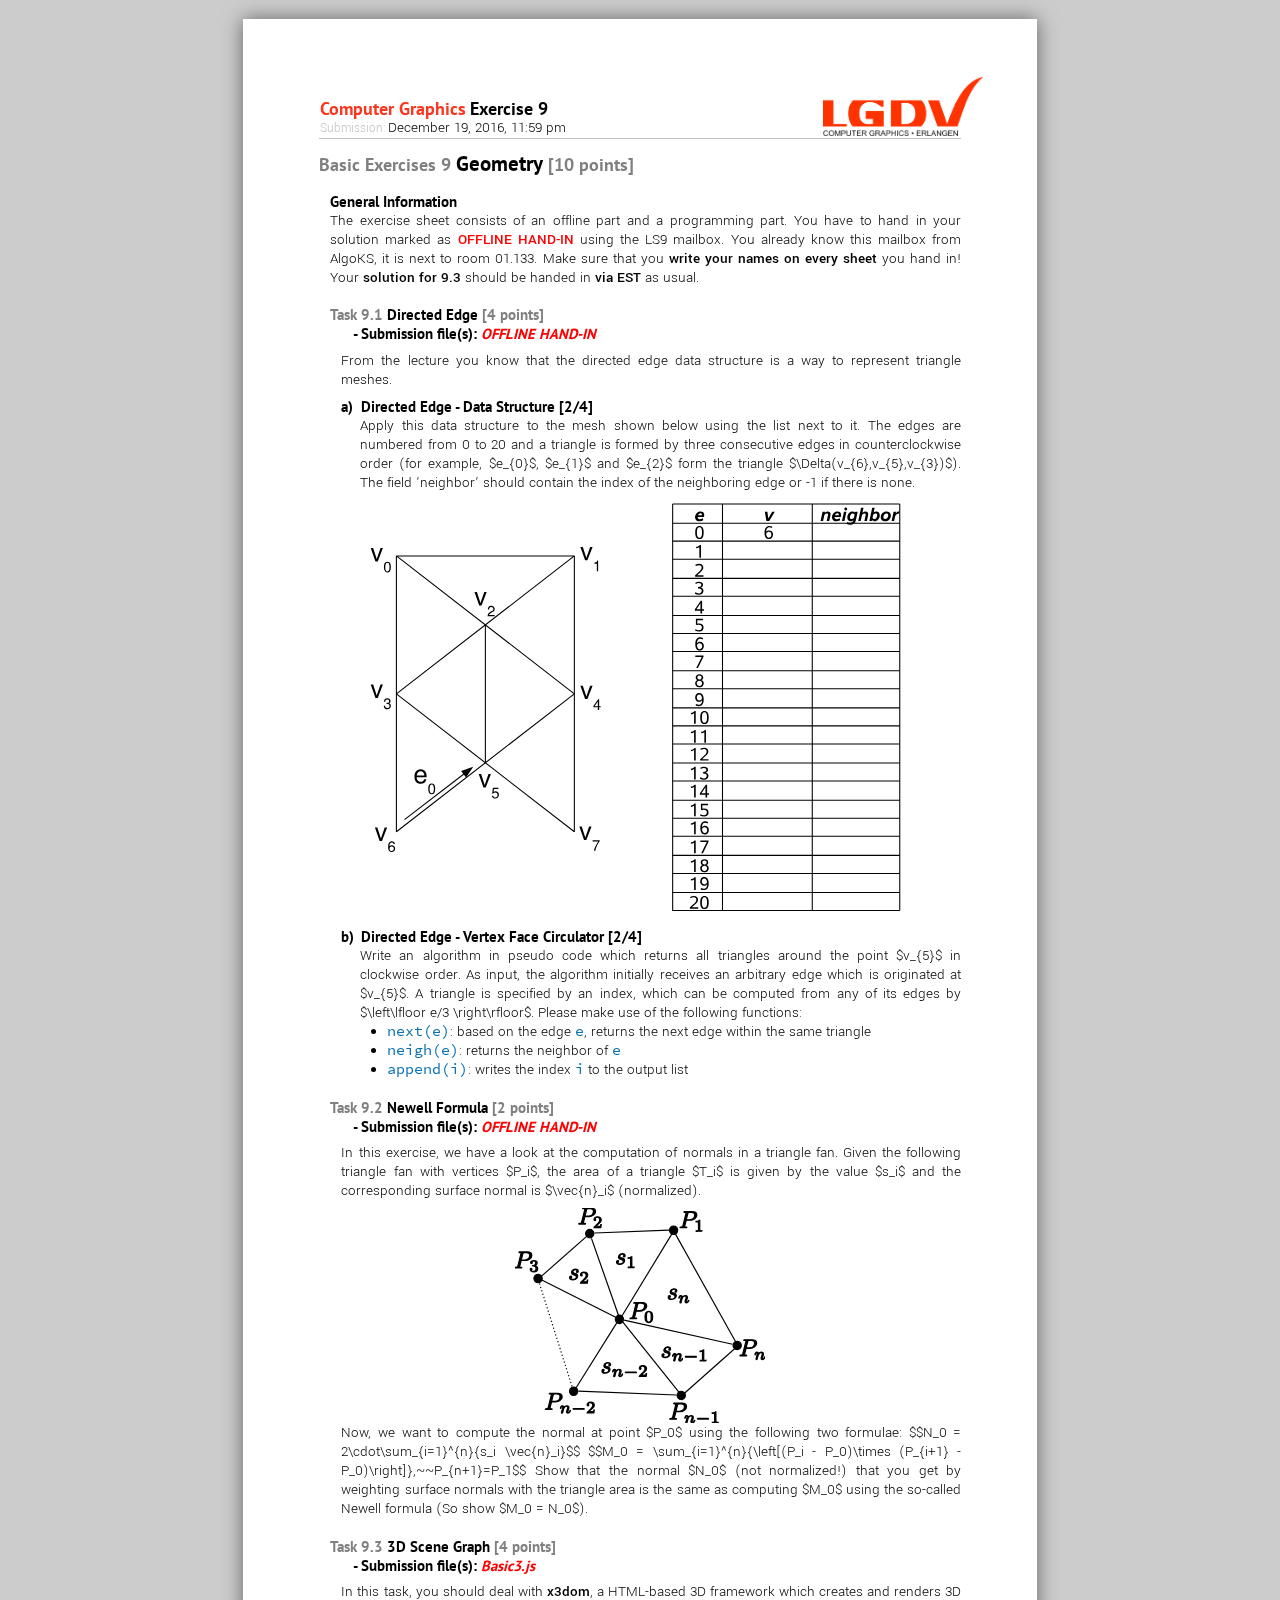
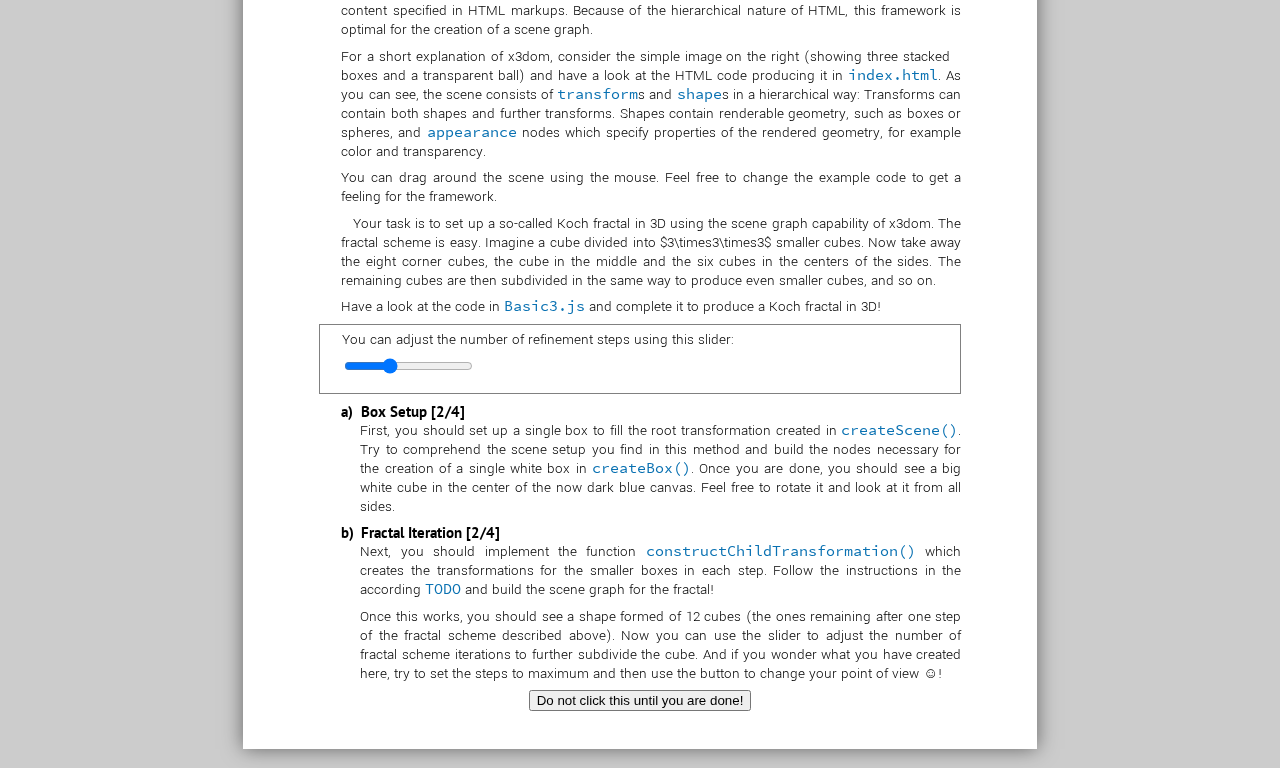
<file: Ex-9/index.html>
﻿<html lang="en">
<head>
    <meta charset="utf-8">
    <meta http-equiv="X-UA-Compatible" content="IE=edge">
    <meta name="viewport" content="width=device-width, initial-scale=1">
    <link rel="stylesheet" href="./resources/css/print.css">

    <meta name="lecture" content="Computer Graphics">
    <meta name="exerciseNr" content="9">
    <meta name="exercisePrefix" content="Exercise">
    <meta name="term" content="Winter Term 2016/17">
    <meta name="dueDate" content="December 19, 2016, 11:59 pm">

    <script type="text/x-mathjax-config">
        MathJax.Hub.Config({tex2jax: {inlineMath: [['$','$'], ['\\(','\\)']]}});
    </script>

    <script type="text/javascript" async
            src="https://cdn.mathjax.org/mathjax/latest/MathJax.js?config=TeX-MML-AM_CHTML">
    </script>

    <script type="text/javascript" src="./resources/js/sheet.js"></script>

    <script type='text/javascript' src='http://www.x3dom.org/download/x3dom.js'> </script>
    <link rel='stylesheet' type='text/css' href='http://www.x3dom.org/download/x3dom.css'></link>

</head>


<body>

    <page size="A4">
        <content>

            <exercise prefix="Basic Exercises" title="Geometry" points=10>
                <h3>General Information</h3>
                <p>
                    The exercise sheet consists of an offline part and a programming part.
                    You have to hand in your solution marked as <b><font color="red">OFFLINE HAND-IN</font></b> using the LS9 mailbox.
                    You already know this mailbox from AlgoKS, it is next to room 01.133.
                    Make sure that you <b>write your names on every sheet</b> you hand in!
                    Your <b>solution for 9.3</b> should be handed in <b>via EST</b> as usual.
                </p>


                <task title="Directed Edge" points=4 submitfile="OFFLINE HAND-IN">
                    <p>
                        From the lecture you know that the directed edge data structure is a way to represent triangle meshes.
                    </p>

                    <subtask title="Directed Edge - Data Structure" points="2">
                        <p>
                            Apply this data structure to the mesh shown below using the list next to it.
                            The edges are numbered from 0 to 20 and a triangle is formed by three consecutive edges in counterclockwise order (for example, $e_{0}$, $e_{1}$ and $e_{2}$ form the triangle $\Delta(v_{6},v_{5},v_{3})$).
                            The field 'neighbor' should contain the index of the neighboring edge or -1 if there is none.
                        </p>
                        <p>
                            <img width="550" style="border:none" src="./resources/images/directed_edge.svg"></img>
                        </p>
                    </subtask>

                    <subtask title="Directed Edge - Vertex Face Circulator" points="2">
                        <p>
                            Write an algorithm in pseudo code which returns all triangles around the point $v_{5}$ in clockwise order.
                            As input, the algorithm initially receives an arbitrary edge which is originated at $v_{5}$.
                            A triangle is specified by an index, which can be computed from any of its edges by $\left\lfloor e/3 \right\rfloor$.
                            Please make use of the following functions:
                            <ul>
                                <li>
                                    <code>next(e)</code>: based on the edge <code>e</code>, returns the next edge within the same triangle
                                </li>
                                <li>
                                    <code>neigh(e)</code>: returns the neighbor of <code>e</code>
                                </li>
                                <li>
                                    <code>append(i)</code>: writes the index <code>i</code> to the output list
                                </li>
                            </ul>
                        </p>
                    </subtask>
                </task>

                <task title="Newell Formula" points=2 submitfile="OFFLINE HAND-IN">
                    <p>
                        In this exercise, we have a look at the computation of normals in a triangle fan. Given the following triangle fan with vertices $P_i$, 
                        the area of a triangle $T_i$ is given by the value $s_i$
                        and the corresponding surface normal is $\vec{n}_i$ (normalized).
                    </p>
                    <center>
                        <img width="250" style="border:none" src="./resources/images/trianglefan_narrow.svg"></img>
                    </center>
                    <p>
                        
                        Now, we want to compute the normal at point $P_0$ using the following two formulae:

                        $$N_0 = 2\cdot\sum_{i=1}^{n}{s_i \vec{n}_i}$$
                        $$M_0 = \sum_{i=1}^{n}{\left[(P_i - P_0)\times (P_{i+1} - P_0)\right]},~~P_{n+1}=P_1$$

                        Show that the normal $N_0$ (not normalized!) that you get by weighting surface normals with the triangle area is the same as computing $M_0$ using the so-called Newell formula
                        (So show $M_0 =  N_0$).
                    </p>
                </task>

                <task title="3D Scene Graph" points="4" submitfile="Basic3.js">

                    <p>
                        In this task, you should deal with <b>x3dom</b>, a HTML-based 3D framework which creates and renders 3D content specified in HTML markups. 
                        Because of the hierarchical nature of HTML, this framework is optimal for the creation of a scene graph.
                    </p>

                    <x3d width='200px' height='200px' class="floatRight">
                        <scene>

                            <!-------------------------------------------
                              ---CONSTRUCTION OF THE THREE BOXES SCENE---
                              ------------------------------------------->

                            <background groundColor="0.9 0.7 0" skycolor="0.8 0.8 1"></background>

                            <!-- first transformation, which scales its children along the x axis and contains ... -->
                            <transform scale="2 1 1">
                                
                                <!-- ... a blue box -->
                                <shape>
                                    <appearance>
                                        <material diffusecolor='0 0 1' />
                                    </appearance>
                                    <box></box>
                                </shape>

                                <!-- ... and a second transformation, which scales its children to half as big, lifts them a little and contains ... -->
                                <transform scale='0.5 0.5 0.5' translation="0 1.5 0">
                                    
                                    <!-- ... a red box -->
                                    <shape>
                                        <appearance>
                                            <material diffusecolor='1 0 0' />
                                        </appearance>
                                        <box></box>
                                    </shape>

                                    <!-- and a third transformation, which scales its children to half as big, lifts them a little and contains ... -->
                                    <transform scale='0.5 0.5 0.5' translation="0 1.5 0">

                                        <!-- ... a green box -->
                                        <shape>
                                            <appearance>
                                                <material diffusecolor='0 1 0' />
                                            </appearance>
                                            <box></box>
                                        </shape>

                                    </transform>

                                </transform>

                            </transform>

                            <transform translation="1 0 2">
                                <shape>
                                    <appearance>
                                        <material diffusecolor='1 1 0' transparency='0.3'/>
                                    </appearance>
                                    <sphere></sphere>
                                </shape>
                            </transform>

                        </scene>
                    </x3d>

                    <p>
                        For a short explanation of x3dom, consider the simple image on the right (showing three stacked boxes and a transparent ball) and have a look at the HTML code producing it in <code>index.html</code>.
                        As you can see, the scene consists of <code>transform</code>s and <code>shape</code>s in a hierarchical way: Transforms can contain both shapes and further
                        transforms. Shapes contain renderable geometry, such as boxes or spheres, and <code>appearance</code> nodes which specify properties of the rendered geometry, for example color and transparency. 
                    </p>
                    <p> 
                        You can drag around the scene using the mouse. Feel free to change the example code to get a feeling for the framework.
                    </p>

                    <x3d width='250px' height='300px' style="border:none" class="floatLeft">
                        <scene id="fractal" data-call="Basic3.start" data-call-src="./BasicScripts/Basic3.js">
                            <viewpoint id="frontView" description="camera" set_bind="true"></viewpoint>
                            <viewpoint id="merryChristmas" position="7 7 7" orientation="-0.58902 0.77371 0.23329 0.99599" set_bind="false"></viewpoint>
                        </scene>
                    </x3d>

                    <p>
                        Your task is to set up a so-called Koch fractal in 3D using the scene graph capability of x3dom. The fractal scheme is easy. Imagine a cube divided into $3\times3\times3$ smaller cubes. Now take
                        away the eight corner cubes, the cube in the middle and the six cubes in the centers of the sides. The remaining cubes are then subdivided in the same way to produce even smaller cubes, and so on.
                    </p>
                    
                    <p>
                        Have a look at the code in <code>Basic3.js</code> and complete it to produce a Koch fractal in 3D!
                    </p>

                    <fieldset>
                        <p>
                            You can adjust the number of refinement steps using this slider:
                        </p>
                        <p>
                            <input id="slider" type="range" min="0" max="3" value="1" onchange="Basic3.changeSteps(value);" />
                        </p>
                    </fieldset>

                    <subtask title="Box Setup" points="2">
                        <p>
                            First, you should set up a single box to fill the root transformation created in <code>createScene()</code>. Try to comprehend the scene setup you find in this method and build the nodes
                            necessary for the creation of a single white box in <code>createBox()</code>. Once you are done, you should see a big white cube in the center of the now dark blue canvas. Feel free to rotate
                            it and look at it from all sides.
                        </p>
                    </subtask>

                    <subtask title="Fractal Iteration" points="2">
                        <p>
                            Next, you should implement the function <code>constructChildTransformation()</code> which creates the transformations for the smaller boxes in each step. Follow the instructions
                            in the according <code>TODO</code> and build the scene graph for the fractal!
                        </p>
                        <p>
                            Once this works, you should see a shape formed of 12 cubes (the ones remaining after one step of the fractal scheme described above). Now you can use the slider to adjust
                            the number of fractal scheme iterations to further subdivide the cube. And if you wonder what you have created here, try to set the steps to maximum and then use the button
                            to change your point of view &#9786;! 
                        </p>
                        <center>
                            <button onclick="Basic3.changeViewingMode();"> Do not click this until you are done!</button>
                        </center>
                        <center id ="hidden" style="display:none;">
                            <b><big>&#10052 Merry Christmas! &#10052</big></b>
                        </center>
                    </subtask>


                    
                </task>
            </exercise>
        </content>
    </page>

</body>
</file>
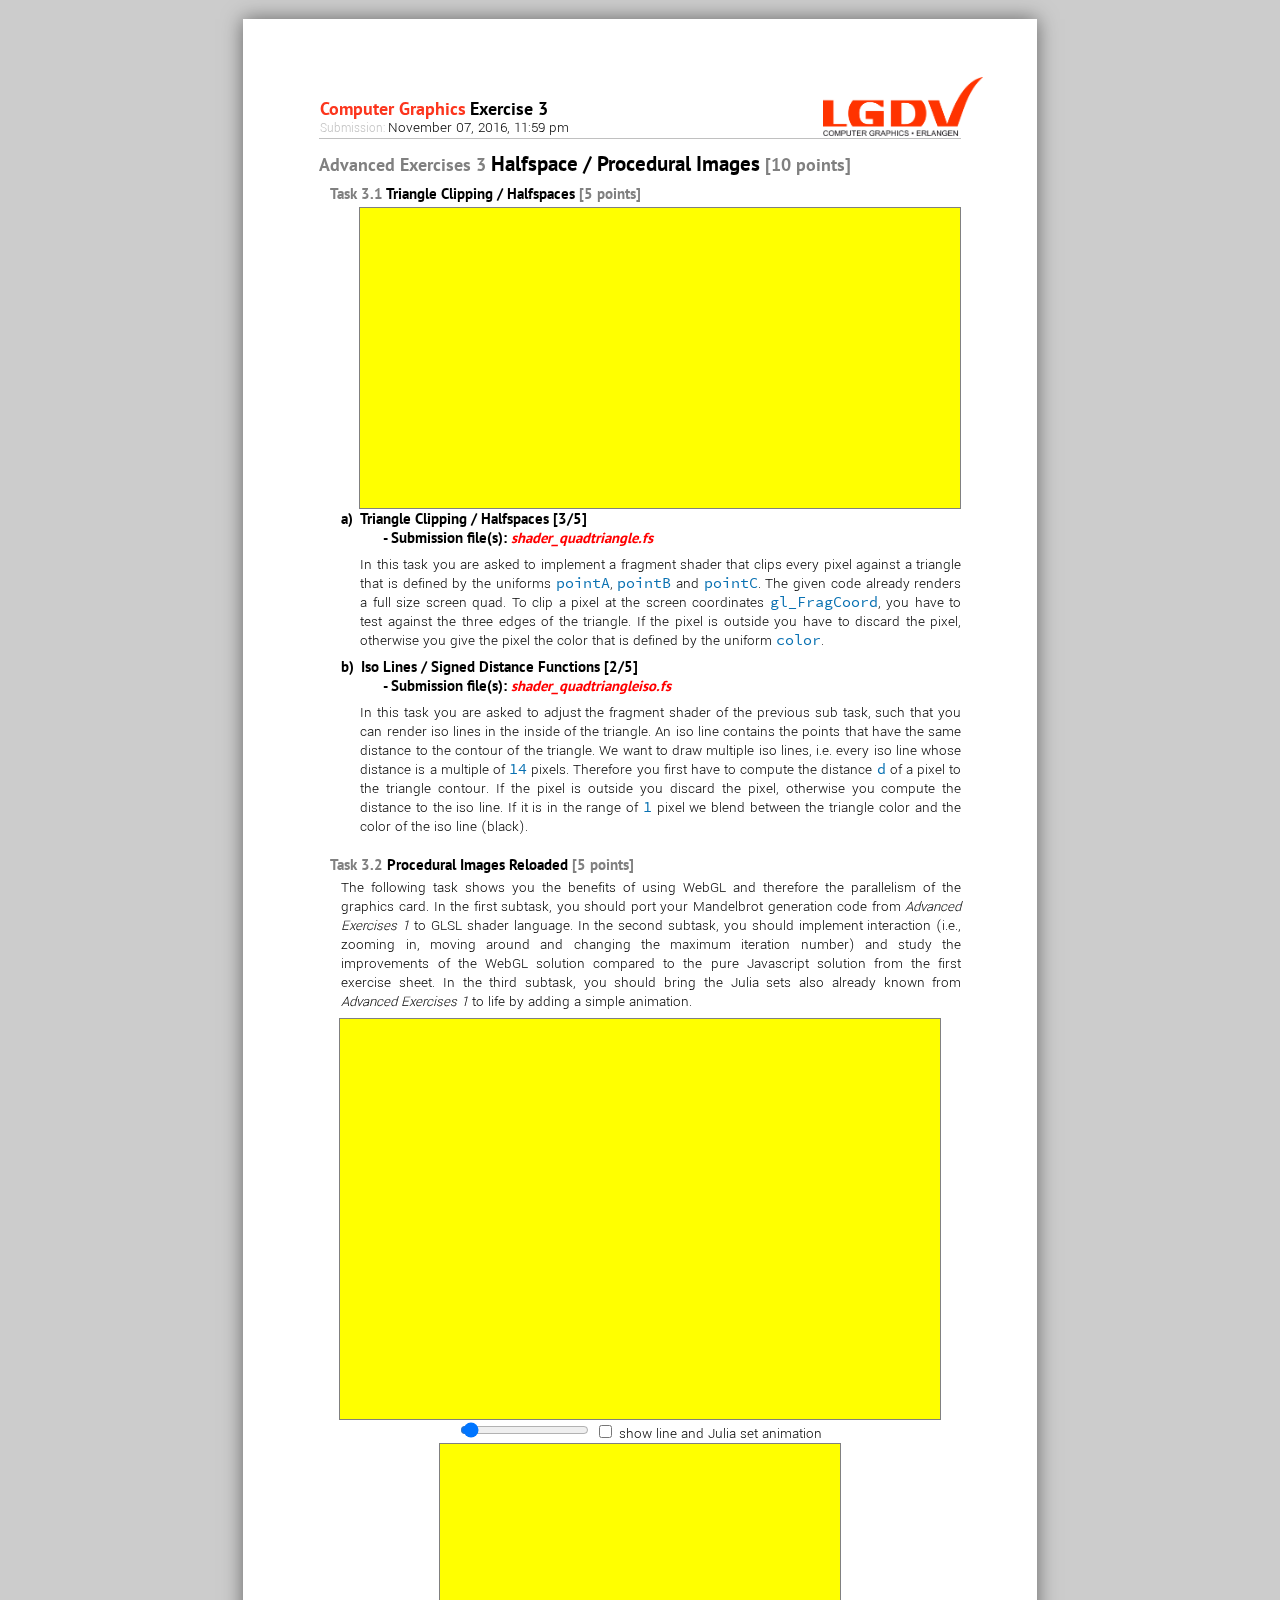
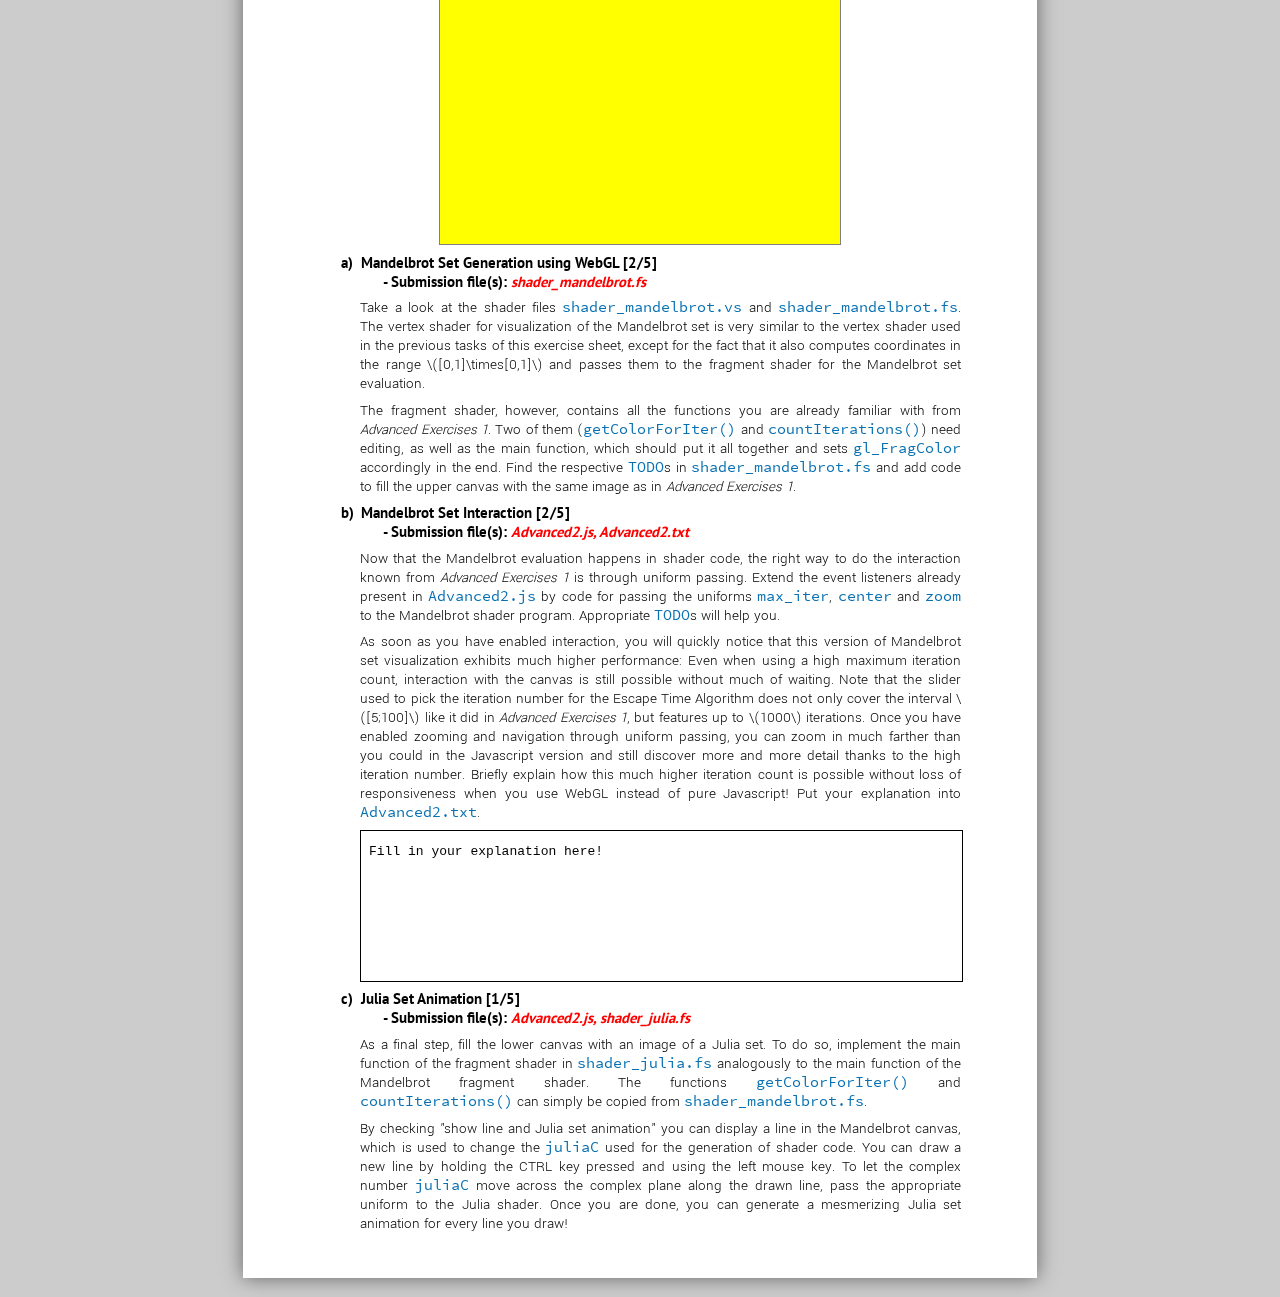
<file: Ex-3/index_advanced.html>
﻿
<html lang="en">
<head>
    <meta charset="utf-8">
    <meta http-equiv="X-UA-Compatible" content="IE=edge">
    <meta name="viewport" content="width=device-width, initial-scale=1">
    <link rel="stylesheet" href="./resources/css/print.css">

    <meta name="lecture" content="Computer Graphics">
    <meta name="exerciseNr" content="3">
    <meta name="exercisePrefix" content="Exercise">
    <meta name="term" content="Winter Term 2016/17">
    <meta name="dueDate" content="November 07, 2016, 11:59 pm">

    <script type="text/javascript" async
            src="https://cdn.mathjax.org/mathjax/latest/MathJax.js?config=TeX-MML-AM_CHTML">
    </script>

    <script type="text/javascript" src="./resources/js/sheet.js"></script>
</head>


<body>

    <page size="A4">
            <content>
              <exercise prefix="Advanced Exercises" title="Halfspace / Procedural Images" points=10>

                  <task title="Triangle Clipping / Halfspaces" points=5>
                      <canvas class="floatRight" id="canvasTriangleClipping" width=600 height=300 data-call="Advanced1.webGLStart" data-call-src="./AdvancedScripts/Advanced1.js"><img class="wait">
                          <shader id="shader-vs-default" type="--vertex" src="./AdvancedScripts/shader_default.vs"></shader>
                          <shader id="shader-fs-default" type="--fragment" src="./AdvancedScripts/shader_default.fs"></shader>
                          <shader id="shader-fs-quadtriangle" type="--fragment" src="./AdvancedScripts/shader_quadtriangle.fs"></shader>
                          <shader id="shader-fs-quadtriangleiso" type="--fragment" src="./AdvancedScripts/shader_quadtriangleiso.fs"></shader>
                      </canvas>
                      <subtask title="Triangle Clipping / Halfspaces" points=3 submitfile="shader_quadtriangle.fs">
                          <p>
                              In this task you are asked to implement a fragment shader that clips every pixel against a triangle that is defined by the uniforms <code>pointA</code>, <code>pointB</code> and <code>pointC</code>.
                              The given code already renders a full size screen quad. To clip a pixel at the screen coordinates <code>gl_FragCoord</code>, you have to test against the three edges of the triangle.
                              If the pixel is outside you have to discard the pixel, otherwise you give the pixel the color that is defined by the uniform <code>color</code>.
                          </p>
                      </subtask>

                      <subtask title="Iso Lines / Signed Distance Functions" points=2 submitfile="shader_quadtriangleiso.fs">
                          <p>
                              In this task you are asked to adjust the fragment shader of the previous sub task, such that you can render iso lines in the inside of the triangle.
                              An iso line contains the points that have the same distance to the contour of the triangle.
                              We want to draw multiple iso lines, i.e. every iso line whose distance is a multiple of <code>14</code> pixels.
                              Therefore you first have to compute the distance <code>d</code> of a pixel to the triangle contour.
                              If the pixel is outside you discard the pixel, otherwise you compute the distance to the iso line. If it is in the range of <code>1</code> pixel we blend between the triangle color and the color of the iso line (black).
                          </p>
                      </subtask>
                  </task>

                  <task title="Procedural Images Reloaded" points=5>
                      <p>
                          The following task shows you the benefits of using WebGL and therefore the parallelism of the graphics card. In the first subtask, you should port your Mandelbrot generation code from <i>Advanced Exercises 1</i> to GLSL shader language. In 
                          the second subtask, you should implement interaction (i.e., zooming in, moving around and changing the maximum iteration number) and study the improvements of the WebGL solution compared to the pure Javascript solution from the first 
                          exercise sheet. In the third subtask, you should bring the Julia sets also already known from <i>Advanced Exercises 1</i> to life by adding a simple animation.
                      </p>
                      <center>
                          <canvas id="canvasMandelbrot" width=600 height=400 data-call="Advanced2.webGLStartMandelbrot" data-call-src="./AdvancedScripts/Advanced2.js">
                              <shader id="shader-vs-mandelbrot" type="--vertex" src="./AdvancedScripts/shader_mandelbrot.vs"></shader>
                              <shader id="shader-fs-mandelbrot" type="--fragment" src="./AdvancedScripts/shader_mandelbrot.fs"></shader>
                              <shader id="shader-vs-line" type="--vertex" src="./AdvancedScripts/shader_default.vs"></shader>
                              <shader id="shader-fs-line" type="--fragment" src="./AdvancedScripts/shader_default.fs"></shader>
                          </canvas>
                          <div>
                              <input type="range" id="slider" min="5" max="1000" step="1" value="30" onchange="Advanced2.onChangeMaxIter(this.value);" />
                              <input type="checkbox" name="animation" value="anim"> show line and Julia set animation<br>
                          </div>
                          <canvas id="canvasJulia" width=400 height=400 data-call="Advanced2.webGLStartJulia" data-call-src="./AdvancedScripts/Advanced2.js">
                              <shader id="shader-fs-julia" type="--fragment" src="./AdvancedScripts/shader_julia.fs"></shader>
                          </canvas>
                      </center>
                      <subtask title="Mandelbrot Set Generation using WebGL" points="2" submitfile="shader_mandelbrot.fs">
                          <p>
                              Take a look at the shader files <code>shader_mandelbrot.vs</code> and <code>shader_mandelbrot.fs</code>.
                              The vertex shader for visualization of the Mandelbrot set is very similar to the vertex shader
                              used in the previous tasks of this exercise sheet, except for the fact that it also computes coordinates in the range \([0,1]\times[0,1]\) and passes them to the fragment shader for the Mandelbrot set
                              evaluation.
                          </p>
                          <p>
                              The fragment shader, however, contains all the functions you are already familiar with from <i>Advanced Exercises 1</i>. Two of them (<code>getColorForIter()</code> and <code>countIterations()</code>) need editing, as
                              well as the main function, which should put it all together and sets <code>gl_FragColor</code> accordingly in the end. Find the respective <code>TODO</code>s in <code>shader_mandelbrot.fs</code> and add code to fill
                              the upper canvas with the same image as in <i>Advanced Exercises 1</i>.
                          </p>
                      </subtask>
                      <subtask title="Mandelbrot Set Interaction" points="2" submitfile="Advanced2.js, Advanced2.txt">
                          <p>
                              Now that the Mandelbrot evaluation happens in shader code, the right way to do the interaction known from <i>Advanced Exercises 1</i> is through uniform passing. Extend the event listeners already
                              present in <code>Advanced2.js</code> by code for passing the uniforms <code>max_iter</code>, <code>center</code> and <code>zoom</code> to the Mandelbrot shader program. Appropriate <code>TODO</code>s
                              will help you.
                          </p>
                          <p>
                              As soon as you have enabled interaction, you will quickly notice that this version of Mandelbrot set visualization exhibits much higher performance: Even when using a high maximum iteration 
                              count, interaction with the canvas is still possible without much of waiting.
                              Note that the slider used to pick the iteration number for the Escape Time Algorithm does not only cover the interval \([5;100]\) like it did in <i>Advanced Exercises 1</i>, but
                              features up to \(1000\) iterations. Once you have enabled zooming and navigation through uniform passing, you can zoom in much farther than you could in the Javascript version and still
                              discover more and more detail thanks to the high iteration number. Briefly explain how this much higher iteration count is possible without loss of responsiveness when you use WebGL instead
                              of pure Javascript! Put your explanation into <code>Advanced2.txt</code>.
                          </p>
                          <p>
                              <object width="100%" type="text/plain" data="./AdvancedScripts/Advanced2.txt" border="1"></object>
                          </p>
                      </subtask>
                      <subtask title="Julia Set Animation" points="1" submitfile="Advanced2.js, shader_julia.fs">
                          <p>
                              As a final step, fill the lower canvas with an image of a Julia set. To do so, implement the main function of the fragment shader in <code>shader_julia.fs</code> analogously to the main 
                              function of the Mandelbrot fragment shader. The functions <code>getColorForIter()</code> and <code>countIterations()</code> can simply be copied from <code>shader_mandelbrot.fs</code>.
                          </p>
                          <p>
                              By checking "show line and Julia set animation" you can display a line in the Mandelbrot canvas, which is used to change the <code>juliaC</code> used for the generation of shader code.
                              You can draw a new line by holding the CTRL key pressed and using the left mouse key. To let the complex number <code>juliaC</code> move across the complex plane along the drawn line, 
                              pass the appropriate uniform to the Julia shader. Once you are done, you can generate a mesmerizing Julia set animation for every line you draw!
                          </p>
                      </subtask>
                  </task>

              </exercise>
            </content>
    </page>
</body>
</file>
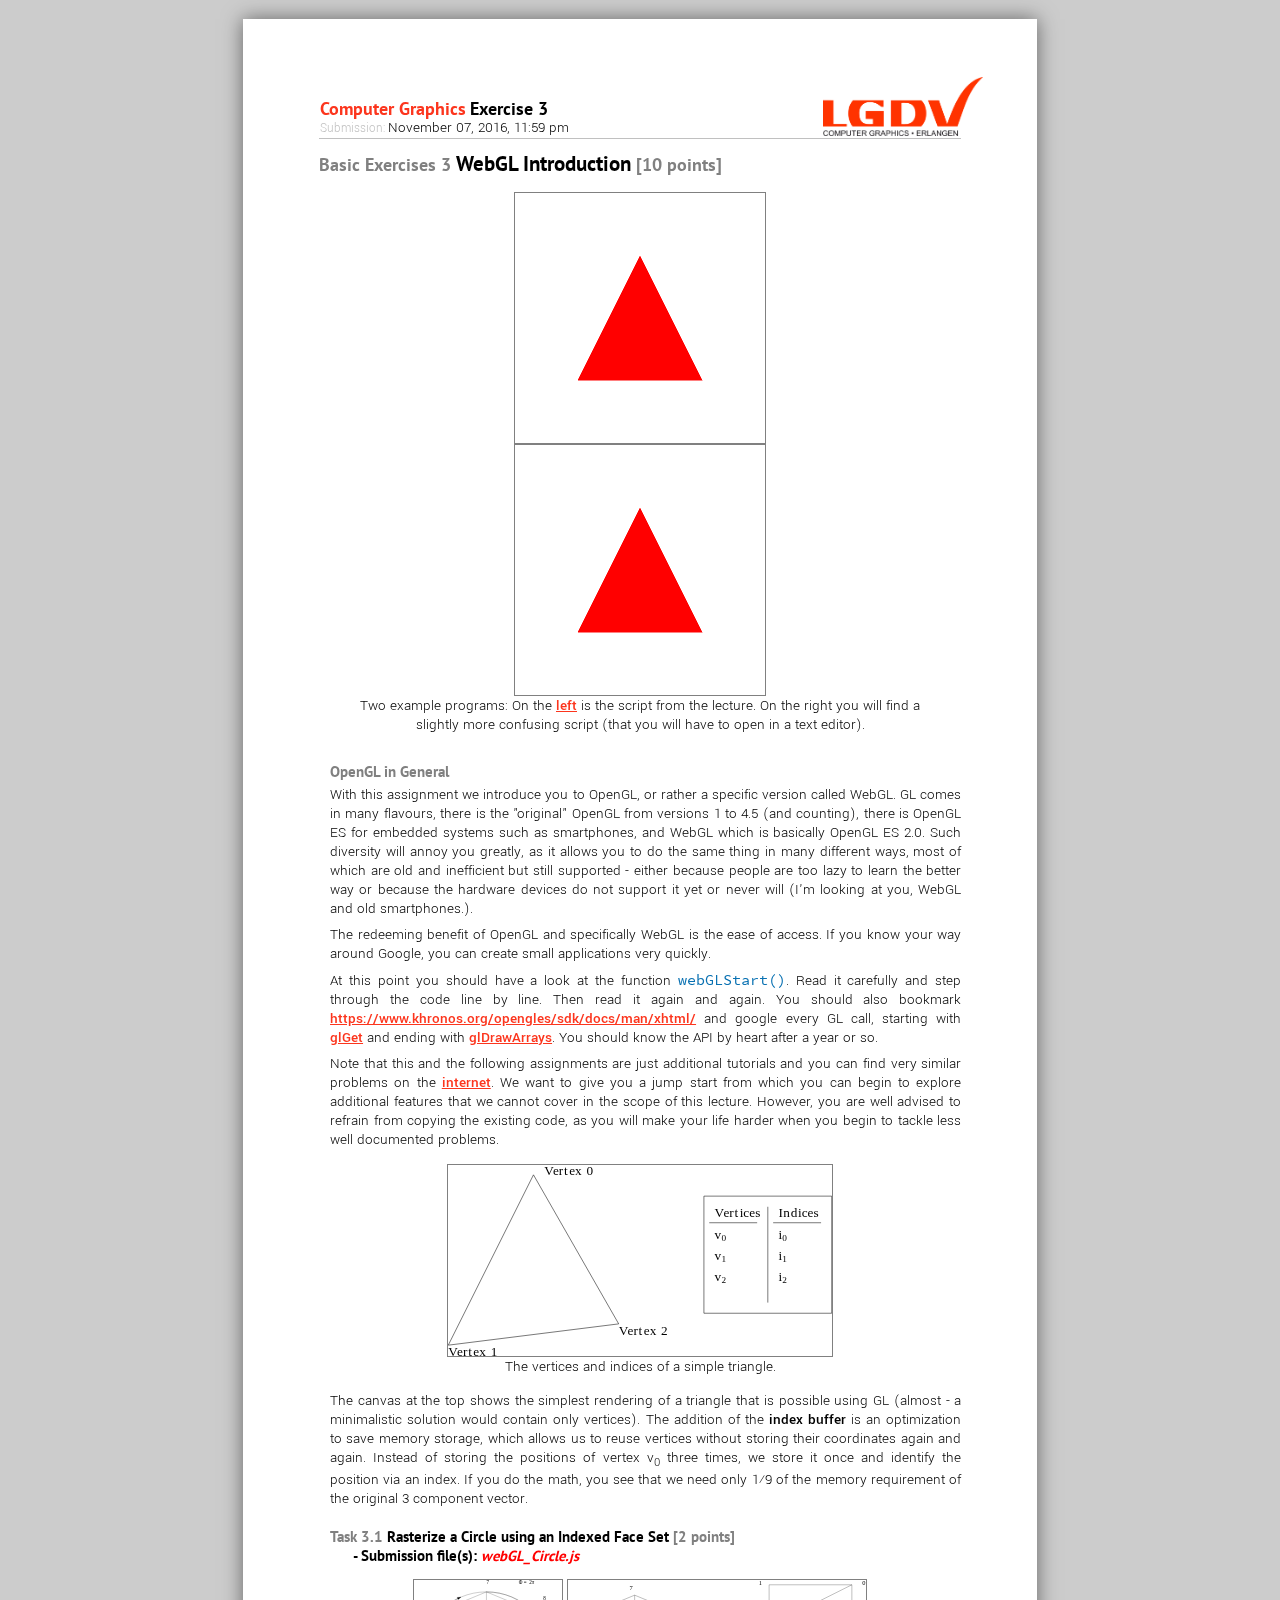
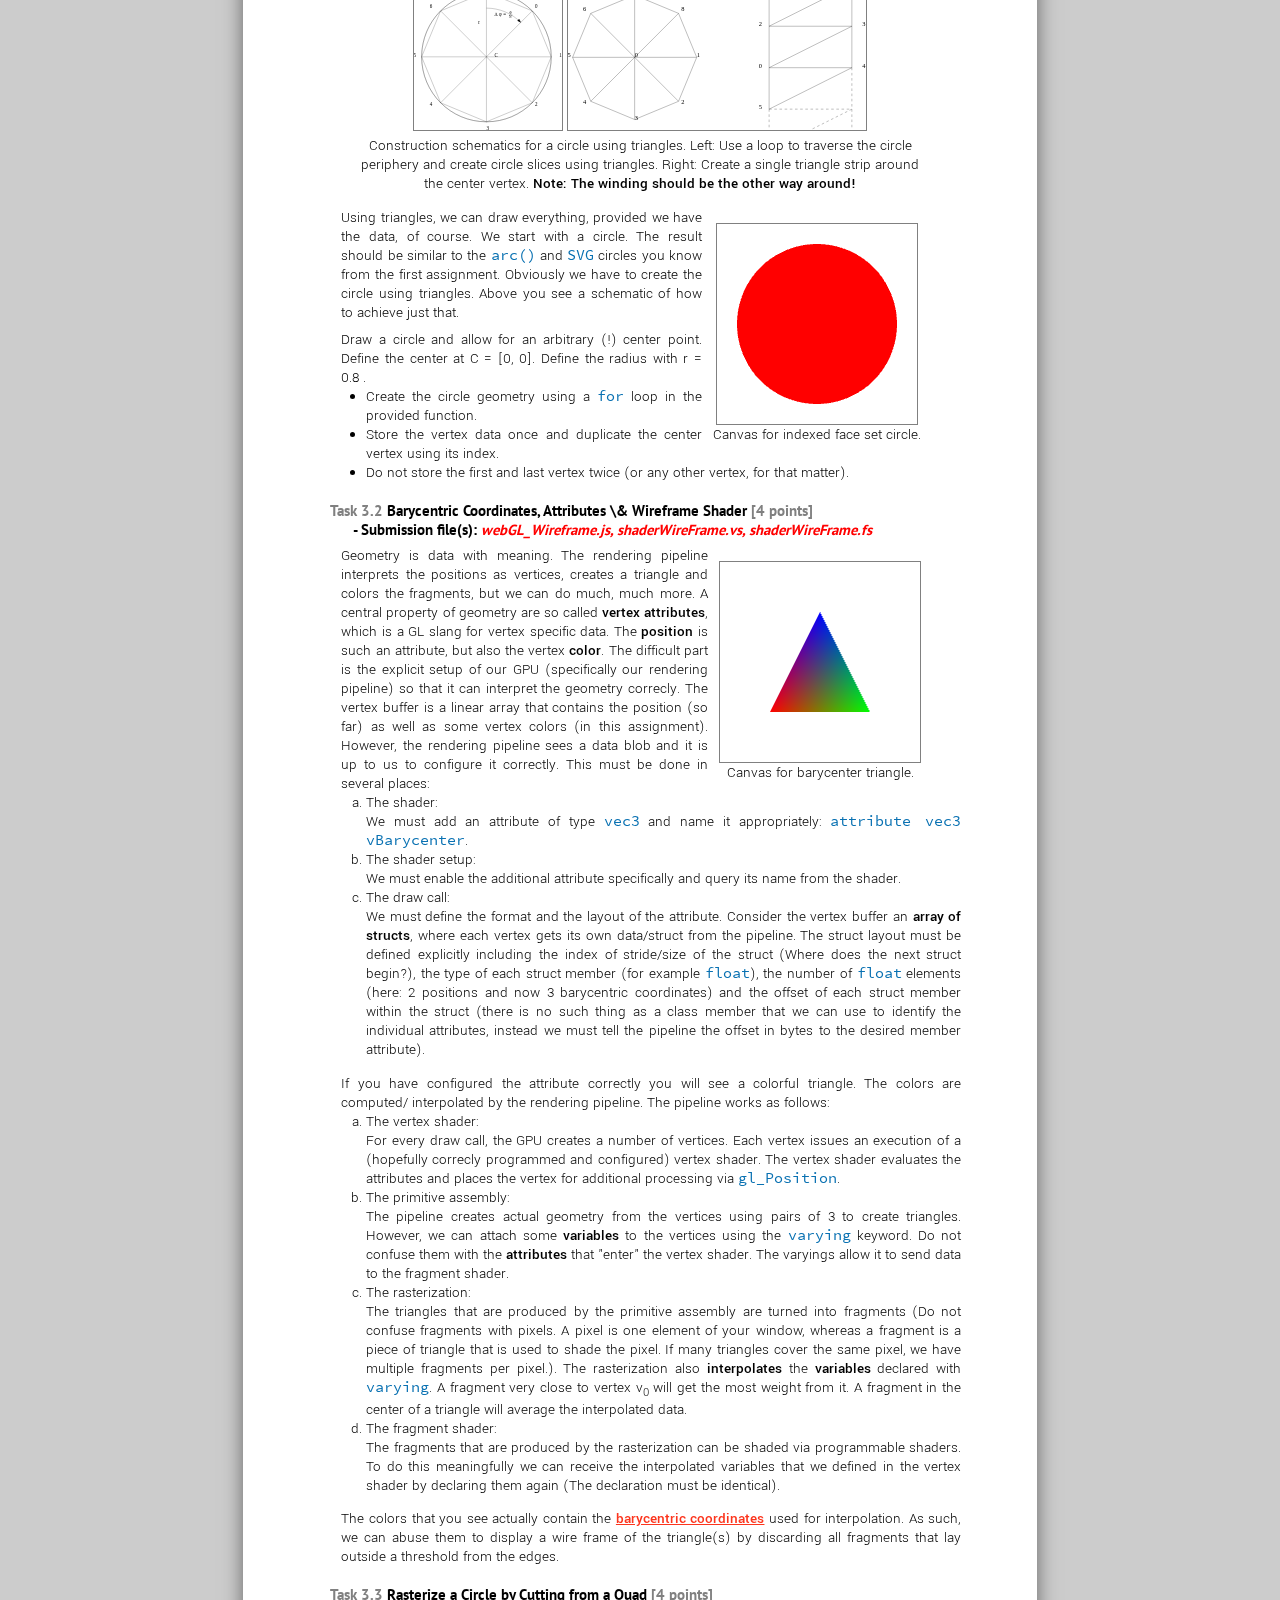
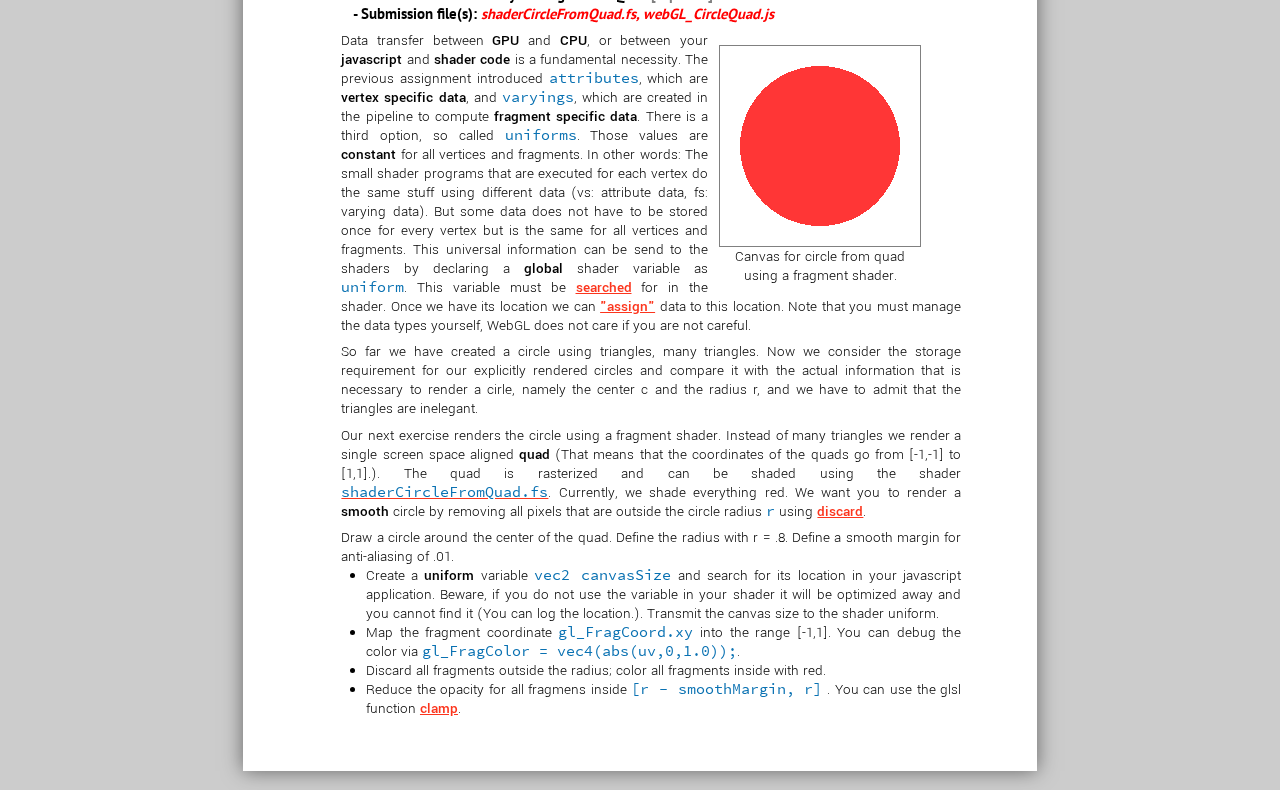
<file: Ex-3/index_basic.html>
﻿<html lang="en">
<head>
    <meta charset="utf-8">
    <meta http-equiv="X-UA-Compatible" content="IE=edge">
    <meta name="viewport" content="width=device-width, initial-scale=1">
    <link rel="stylesheet" href="./resources/css/print.css">

    <meta name="lecture" content="Computer Graphics">
    <meta name="exerciseNr" content="3">
    <meta name="exercisePrefix" content="Exercise">
    <meta name="term" content="Winter Term 2016/17">
    <meta name="dueDate" content="November 07, 2016, 11:59 pm">

    <script type="text/javascript" async
            src="https://cdn.mathjax.org/mathjax/latest/MathJax.js?config=TeX-MML-AM_CHTML">
    </script>

    <script type="text/javascript" src="./resources/js/sheet.js"></script>

    <script type="text/javascript" src="./AdvancedScripts/helper.js"></script>

</head>


<body>


    <page size="A4">
        <content>
            <exercise prefix="Basic Exercises" title="WebGL Introduction" points="10">
                <figure>
                    <center>
                        <canvas id="canvasTriangle" width="250" height="250" data-call="webGLStart" data-call-src="./BasicScripts/webGL_Triangle.js">
                            <shader id="shader-vs" type="vertex" src="./BasicScripts/shader.vs"></shader>
                            <shader id="shader-fs" type="fragment" src="./BasicScripts/shader.fs"></shader>
                        </canvas>

						<canvas id="canvasTriangleConfusing" width="250" height="250"></canvas>
                         <embed src="./BasicScripts/webGL_Triangle_Confusing.html"></embed>

                        <figcaption>
                            Two example programs: On the <a href="./BasicScripts/webGL_Triangle.js">left</a> is the script from the lecture.
                            On the right you will find a slightly more confusing script (that you will have to open in a text editor).
                        </figcaption>
                    </center>
                </figure>

                <h2>OpenGL in General</h2>

                <p>
                    With this assignment we introduce you to OpenGL, or rather a specific version called WebGL.
                    GL comes in many flavours, there is the "original" OpenGL from versions 1 to 4.5 (and counting), there is OpenGL ES for embedded systems such as smartphones, and WebGL which is basically OpenGL ES 2.0.
                    Such diversity will annoy you greatly, as it allows you to do the same thing in many different ways, most of which are old and inefficient but still supported -
                    either because people are too lazy to learn the better way or because the hardware devices do not support it yet or never will (I'm looking at you, WebGL and old smartphones.).
                </p>
                <p>
                    The redeeming benefit of OpenGL and specifically WebGL is the ease of access.
                    If you know your way around Google, you can create small applications very quickly.
                </p>
                <p>
                    At this point you should have a look at the function <code>webGLStart()</code>.
                    Read it carefully and step through the code line by line. Then read it again and again.
                    You should also bookmark <a href="https://www.khronos.org/opengles/sdk/docs/man/xhtml/">https://www.khronos.org/opengles/sdk/docs/man/xhtml/</a>
                    and google every GL call, starting with <a href="https://www.google.de/search?q=glgetParameter&ie=utf-8&oe=utf-8&client=firefox-b-ab&gfe_rd=cr&ei=pPH0V6j2F4OAiAbUhojADQ#q=gl+get+Parameter">glGet</a>
                    and ending with  <a href="https://www.google.de/search?q=glgetParameter&ie=utf-8&oe=utf-8&client=firefox-b-ab&gfe_rd=cr&ei=pPH0V6j2F4OAiAbUhojADQ#q=gl+drawArrays">glDrawArrays</a>.
                    You should know the API by heart after a year or so.
                </p>
                <p>
                    Note that this and the following assignments are just additional tutorials and you can find very similar problems on the
                    <a href="https://www.google.de/search?q=opengl+tutorial&ie=utf-8&oe=utf-8&client=firefox-b-ab&gfe_rd=cr&ei=603_V8nKI_SP8QfRiI3gDw">internet</a>.
                    We want to give you a jump start from which you can begin to explore additional features that we cannot cover in the scope of this lecture.
                    However, you are well advised to refrain from copying the existing code, as  you will  make your life harder when you begin to tackle less well documented problems.
                </p>

                <!-- ------------------------------------------------------------------------------------------------------------- -->

                <figure>
                    <center>
                        <img src="resources/images/vbo.svg" alt="Triangle degenerate Triangle">
                        <figcaption>The vertices and indices of a simple triangle.</figcaption>
                    </center>
                </figure>

                <p>
                    The canvas at the top  shows the simplest rendering of a triangle that is possible using GL (almost - 
                    a minimalistic solution would contain only vertices).
                    The addition of the <b>index buffer</b> is an optimization to save memory storage, which allows us to reuse vertices without storing their coordinates again and again.
                    Instead of storing the positions of vertex  v<sub>0</sub> three times, we store it once and identify the position via an index.
                    If you do the math, you see that we need only 1&frasl;9 of the memory requirement of the original 3 component vector.
                </p>


                <task title="Rasterize a Circle using an Indexed Face Set" points="2" submitfile="webGL_Circle.js">
                    <figure>
                        <center>
                            <img src="resources/images/circle.svg" height="150" alt="circle">
                            <img src="resources/images/circleStrip.svg" height="150" alt="circle">
                            <figcaption>
                                Construction schematics for a circle using triangles.
                                Left: Use a loop to traverse the circle periphery and create circle slices using triangles.
                                Right: Create a single <bf>triangle strip</bf> around the center vertex.
                                <b>Note: The winding should be the other way around!</b>
                            </figcaption>
                        </center>
                    </figure>

                    <figure class="floatRight">
                        <center>
                            <canvas id="canvasCircle" width="200" height="200" data-call="webGLStart" data-call-src="./BasicScripts/webGL_Circle.js">
                                <shader id="shader-vs" type="vertex" src="./BasicScripts/shader.vs"></shader>
                                <shader id="shader-fs" type="fragment" src="./BasicScripts/shader.fs"></shader>
                            </canvas>
                            <figcaption>
                                Canvas for indexed face set circle.
                            </figcaption>
                        </center>
                    </figure>

                    <p>
                        Using triangles, we can draw everything, provided we have the data, of course.
                        We start with a circle.
                        The result should be similar to the <code>arc()</code> and <code>SVG</code> circles you know from the first assignment.
                        Obviously we have to create the circle using triangles.
                        Above you see a schematic of how to achieve just that.

                    </p>

                    <p>
                        Draw a circle and allow for an arbitrary (!) center point.
                        Define the center at C = [0, 0].
                        Define the radius with r = 0.8 .
                        <ul>
                            <li>
                                Create the circle geometry using a <code>for</code> loop in the provided function.
                            </li>
                            <li>
                                Store the vertex data once and duplicate the center vertex using its index.
                            </li>
                            <li>
                                Do not store the first and last vertex twice (or any other vertex, for that matter).
                            </li>

                        </ul>
                    </p>
                </task>

                <task title="Barycentric Coordinates, Attributes \& Wireframe Shader" points="4" submitfile="webGL_Wireframe.js, shaderWireFrame.vs, shaderWireFrame.fs">

                    <figure class="floatRight">
                        <center>
                            <canvas id="canvasWireframe" width="200" height="200" data-call="webGLStart" data-call-src="./BasicScripts/webGL_Wireframe.js">
                                <shader id="shaderWireFrame-vs" type="vertex" src="./BasicScripts/shaderWireFrame.vs"></shader>
                                <shader id="shaderWireFrame-fs" type="fragment" src="./BasicScripts/shaderWireFrame.fs"></shader>
                            </canvas>

                            <figcaption>
                                Canvas for barycenter triangle.
                            </figcaption>
                        </center>
                    </figure>

                    <p>
                        Geometry is data with meaning. The rendering pipeline interprets the positions as vertices, creates a triangle and colors the fragments, but we can do much, much more.

                        A central property of geometry are so called <b>vertex attributes</b>, which is a GL slang for vertex specific data.
                        The <b>position</b> is such an attribute, but also the vertex <b>color</b>.
                        The difficult part is the explicit setup of our GPU (specifically our rendering pipeline) so that it can interpret the geometry correcly.

                        The vertex buffer is a linear array that contains the position (so far) as well as some vertex colors (in this assignment).
                        However, the rendering pipeline sees a data blob and it is up to us to configure it correctly.
                        This must be done in several places:

                        <ol>
                            <li>
                                The shader: <br>We must add an attribute of type <code>vec3</code> and name it appropriately: <code> attribute vec3 vBarycenter</code>.
                            </li>
                            <li>
                                The shader setup: <br> We must enable the additional attribute specifically  and query its name from the shader.
                            </li>
                            <li>
                                The draw call: <br> We must define the format and the layout of the attribute.
                                Consider the vertex buffer an <b>array of structs</b>, where each vertex gets its own data/struct from the pipeline.
                                The struct layout must be defined explicitly including the index of stride/size of the struct (Where does the next struct begin?), the type of each struct member (for example <code>float</code>), the number of <code>float</code> elements (here: 2 positions and now 3 barycentric coordinates) and the offset of each struct member within the struct (there is no such thing as a class member that we can use to identify the individual attributes, instead we must tell the pipeline the offset in bytes to the desired member attribute).

                            </li>
                        </ol>
                    </p>

                    <p>
                        If you have configured the attribute correctly you will see a colorful triangle.
                        The colors are computed/ interpolated by the rendering pipeline.
                        The pipeline works as follows:

                        <ol>
                            <li>
                                The vertex shader:  <br>
                                For every draw call, the GPU creates a number of vertices.
                                Each vertex issues an execution of a (hopefully correcly programmed and configured) vertex shader.
                                The vertex shader evaluates the attributes and places the vertex for additional processing via <code>gl_Position</code>.
                            </li>
                            <li>
                                The primitive assembly: <br>
                                The pipeline creates actual geometry from the vertices using pairs of 3 to create triangles.
                                However, we can attach some <b>variables</b> to the vertices using  the  <code>varying</code> keyword.
                                Do not confuse them with the <b>attributes</b> that "enter" the vertex shader.
                                The varyings allow it to send data to the fragment shader.
                            </li>
                            <li>
                                The rasterization: <br>
                                The triangles that are produced by the primitive assembly are turned into fragments (Do not confuse fragments with pixels. A pixel is one element of your window, whereas a fragment is a piece of triangle that is used to shade the pixel. If many triangles cover the same pixel, we have multiple fragments per pixel.).
                                The rasterization also <b>interpolates</b> the  <b>variables</b> declared with <code>varying</code>.
                                A fragment very close to vertex v<sub>0</sub> will get the most weight from it.
                                A fragment in the center of a triangle will average the interpolated data.
                            </li>
                            <li>
                                The fragment shader:<br>
                                The fragments that are produced by the rasterization can be shaded via programmable shaders.
                                To do this meaningfully we can receive the interpolated variables that we defined in the vertex shader by declaring them again (The declaration must be identical).
                            </li>

                        </ol>
                    </p>

                    <p>
                        The colors that you see actually contain the <a href="https://en.wikipedia.org/wiki/Barycentric_coordinate_system#/media/File:TriangleBarycentricCoordinates.svg">barycentric coordinates</a> used for interpolation.
                        As such, we can abuse them to display a wire frame of the triangle(s) by discarding all fragments that lay outside a threshold from the edges.
                    </p>

                </task>


                <task title="Rasterize a Circle by Cutting from a Quad" points="4" submitfile="shaderCircleFromQuad.fs, webGL_CircleQuad.js">

                    <figure class="floatRight">
                        <center>
                            <canvas id="canvasCircleFromQuad" width="200" height="200" data-call="webGLStart"
                                    data-call-src="./BasicScripts/webGL_CircleQuad.js">
                                <shader id="shaderCircleFromQuad-vs" type="vertex" src="./BasicScripts/shaderCircleFromQuad.vs"></shader>
                                <shader id="shaderCircleFromQuad-fs" type="fragment" src="./BasicScripts/shaderCircleFromQuad.fs"></shader>
                            </canvas>
                            <figcaption>
                                Canvas for circle from quad <br> using a fragment shader.
                            </figcaption>
                        </center>
                    </figure>

                    <p>
                        Data transfer between <b>GPU</b> and <b>CPU</b>, or between your <b>javascript</b> and <b>shader code</b> is a fundamental necessity.
                        The previous assignment introduced <code>attributes</code>, which are <b>vertex specific data</b>, and <code>varyings</code>, which are created in the pipeline to compute <b>fragment specific data</b>.
                        There is a third option, so called <code>uniforms</code>. Those values are <b>constant</b> for all vertices and fragments.
                        In other words: The small shader programs that are executed for each vertex do the same stuff using different data (vs: attribute data, fs: varying data).
                        But some data does not have to be stored once for every vertex but is the same for all vertices and fragments.
                        This universal information can be send to the shaders by declaring a <b>global</b> shader variable as <code>uniform</code>.
                        This variable must be <a href="https://www.google.de/search?q=glgetuniformlocation">searched</a> for in the shader.
                        Once we have its location we can  <a href="https://www.google.de/search?q=uniform[1234][fi][v]">"assign"</a> data to this location.
                        Note that you must manage the data types yourself, WebGL does not care if you are not careful.
                    </p>

                    <p>
                        So far we have created a circle using triangles, many triangles.
                        Now we consider the storage requirement for our explicitly rendered circles and compare it with the actual information that is necessary to render a cirle, namely the center c and the radius r, and we have to admit that the triangles are inelegant.
                    </p>
                    <p>
                        Our next exercise renders the circle using a fragment shader.
                        Instead of many triangles we render a single screen space aligned <b>quad</b>
                        (That means that the coordinates of the quads go from [-1,-1] to [1,1].).
                        The quad is rasterized and can be shaded using the shader <a href="./BasicScripts/shaderCircleFromQuad.fs"><code>shaderCircleFromQuad.fs</code></a>.

                        Currently, we shade everything red.
                        We want you to render a <b>smooth</b> circle by removing all pixels that are outside the circle radius <code>r</code> using <a href="https://www.google.de/search?q=glsl+discard"><b>discard</b></a>.
                    </p>
                    <p>
                        Draw a circle around the center of the quad. Define the radius with r = .8.
                        Define a smooth margin for anti-aliasing of .01.
                        <ul>
                            <li>
                                Create a <b>uniform</b> variable <code>vec2 canvasSize</code> and search for its location in your javascript application.
                                Beware, if you do not use the variable in your shader it will be optimized away and you cannot find it
                                (You can log the location.).
                                Transmit the canvas size to the shader uniform.
                            </li>
                            <li>
                                Map the fragment coordinate <code>gl_FragCoord.xy</code> into the range [-1,1].
                                You can debug the color via <code>gl_FragColor = vec4(abs(uv,0,1.0));</code>.
                            </li>
                            <li>
                                Discard all fragments outside the radius; color all fragments inside with red.
                            </li>
                            <li>
                                Reduce the opacity for all fragmens inside <code>
                                    [r - smoothMargin, r]</code>
                                        .
                                        You can use the glsl function <a href="https://www.google.de/search?q=glsl+clamp"><b>clamp</b></a>.
                            </li>

                        </ul>
                    </p>

                </task>

                <!-- ------------------------------------------------------------------------------------------------------------- -->
                <!-- ------------------------------------------------------------------------------------------------------------- -->

            </exercise>
        </content>
    </page>
</body>
</file>
<file: Ex-2/resources/css/print.css>
/* FIX FOR BLURING DURING ANIMATIONS */
body {
    -webkit-transform: translateZ(0px);
}

@font-face {
    font-family: MainUltraThin;
    src: url(../Yantramanav-Thin.ttf);
}

@font-face {
    font-family: MainThin;
    src: url(../Yantramanav-Light.ttf);
}

@font-face {
    font-family: MainMedium;
    src: url(../Yantramanav-Medium.ttf);
}

@font-face {
    font-family: Main;
    src: url(../Yantramanav-Regular.ttf);
}

@font-face {
    font-family: MainBold;
    src: url(../Yantramanav-Bold.ttf);
}

@font-face {
    font-family: HeaderRegular;
    src: url(../PT_Sans-Web-Bold.ttf);
}

@font-face {
    font-family: Code;
    src: url(../SourceCodePro-Regular.ttf);
}

@font-face {
    font-family: CodeLight;
    src: url(../SourceCodePro-Light.ttf);
}

@font-face {
    font-family: CodeMedium;
    src: url(../SourceCodePro-Semibold.ttf);
}

header {

}

footer {

}

content {

}

# MAGIC BORDER
# DO NOT CHANGE BELOW UNLSESS YOU KNOW WHAT YOU ARE DOING


@page {
    size: 21cm 29.7cm!important;
    margin: 0!important; /* change the margins as you want them to be. */
}

body {
  background: rgb(204,204,204);
  font-family: mainThin, Arial, sans-serif;
  font-size: 11pt;
  padding: 0 !important;
  margin: 5mm 0 0 0 ;
  width: 100% !important;
}

page[size="A4"] {
  opacity: 0;
  display: table;
  background: white;
  width: 21cm;
  height: 29.7cm;
  margin: 0 auto;
  margin-bottom: 0.5cm;
  box-shadow: 0 0 0.5cm rgba(0,0,0,0.5);
  page-break-after:always;
}

@media print {
    body, page[size="A4"] {
        height: 29.4cm!important;
        margin: 0!important;
        box-shadow: 0 0 0 white!important;
    }

    .button-primary{
        display:none!important;
    }

    input {
        border:0px solid white!important;
    }
}

body, #content{
  orphans:4;
  widows:2;
}

content {
  display:block;
  margin:-0.5cm 0 0 0;
  padding:0.0cm 2.0cm 1.0cm 2.0cm;
  overflow-x:hidden;
}

header {
  position: relative;
  top:0px;
  left:0px;
  right:0px;
  border-bottom: 1px solid silver;
  padding:0 0 0 0;
  margin:1.5cm 2.0cm 0 2.0cm;

  font-family:mainThin;
  height:auto;
}

header img {
  margin-right:-23px;
}

footer {
  position: relative;
  bottom:0px;
  left:0px;
  right:0px;
  border-top: 1px solid silver;

  font-family:mainThin;
  height:auto;
  padding:0 0 0 0;
  margin:0 2.5cm 1.5cm 2.5cm;
}

header table, footer table {
  width:100%;
}

header table th, footer table th {
  font-weight:normal;
  text-align:left!important;
  color:silver;
}

header table th lecture, footer table td {
  padding-right: 1mm;
  color:#fc351d; /* red */
}

header table td, footer table td {
  text-align:right;
}

header table h1, footer table h1 {
  font-size:1.2em;
  margin:0;
  margin-top:5.5mm;
  margin-bottom:-0.5mm;
  color:black;
}

header dueDate, footer dueDate  {
  font-size: 0.9em;
  font-weight: normal;
  font-family: MainThin;
  color:silver;
}

header dueDate b, footer dueDate b {
  font-size: 11pt;
  font-family: MainThin;
  color:black;
}

exercise p, exercise table, exercise h2, exercise h3 {
  padding-left:3mm;
}

exercise .floatLeft {
  padding-left:0;
  margin-left:3mm;
}

exercise task p, exercise task table, exercise task .floatLeft, exercise task h3 {
  padding-left:6mm;
}

exercise task subtask ul, exercise task subtask ol {
  padding-left:18mm;
}

exercise task ul, exercise task ol {
  padding-left:12.5mm;
}

exercise task .floatLeft {
  padding-left:0;
  margin-left:6mm;
}

exercise task subtask p, exercise task subtask table {
  padding-left:11mm;
}



exercise task subtask .floatLeft {
  padding-left:0;
  margin-left:11mm;
}

exercise task subtask h3 .enum {
  display:inline-block;
  width:4mm;
}

exercise h1 {
  font-size:1.2em;
  color:#808080 /* gray */;
  margin-bottom:2mm;
}

exercise h1 strong {
  font-size:1.2em;
  font-family: inherit;
  color:black;
}

exercise h2 {
  font-size:1.0em;
  color:#808080 /* gray */;
  margin-bottom:1mm;
}

exercise h2 strong {
  font-size:1.0em;
  font-family: inherit;
  color:black;
}

exercise h3, exercise h3 strong {
  font-size:1.0em;
  margin-bottom:0mm;
}

exercise h3 strong {
  font-family: inherit;
}

exercise canvas, exercise img, exercise svg, exercise fieldset{
  border:1px solid #808080 /* gray */;
}

exercise fieldset {
  margin:0px;
}

exercise fieldset p, exercise fieldset div {
  margin-left:3mm;
  padding:0;
}

exercise fieldset h1 {
  font-size:inherit;
  font-family:MainMedium;
  text-transform: uppercase;
  margin:0px;
  padding:0px;
}


exercise, task, subtask {
  display: block;
  clear:both;
}

task h2 {
  margin-top: 5mm;
}

subtask h3 {
  margin-top: 2mm;
}

b, strong{
  font-weight: normal;
  font-family: MainMedium;
}



h1, h2, h3, h4 {
    page-break-after : avoid;
    font-family: HeaderRegular;
    font-weight: normal;
}

h1 {
    margin-top:0.75cm;
    margin-bottom:0.0cm;
    font-size: 1.2em;
}

h2 {
    margin-top:0.75cm;
    margin-bottom:0.0cm;
    font-size:1.1em;
}

h3 {
  font-size: 11pt;
}

ul, ol {
  margin-top:-0.2cm;
}

p, td, th {
  margin-top: 0.0cm;
  margin-bottom:0.2cm;
  text-align:justify;
  font-size: 11pt;
}

td, th {
  vertical-align: top;
}

table {
  width:100%;
  margin-left:0;
  margin-right:0;
  border-spacing:0;
}

table.boxes {
  border-collapse: separate!important;
  border-spacing: 10px!important;
  width:auto;
}

table.boxes img, table.boxes tr td img{
  width:100%;
}

table.justifyContent tr td, table.justifyContent tr th, tr.justifyContent td, tr.justifyContent th, td.justifyContent, th.justifyContent {
  text-align:justify;
}

table.centerContent tr td, table.centerContent tr th, tr.centerContent td, tr.centerContent th, td.centerContent, th.centerContent {
  text-align:center;
}

table.leftAlignContent tr td, table.leftAlignContent tr th, tr.leftAlignContent td, tr.leftAlignContent th, td.leftAlignContent, th.leftAlignContent {
  text-align:left;
}

table.rightAlignContent tr td, table.rightAlignContent tr th, tr.rightAlignContent td, tr.rightAlignContent th, td.rightAlignContent, th.rightAlignContent {
  text-align:right;
}

li {
  text-align:justify;
  font-size:11pt;
}

ol {
  list-style-type: lower-alpha;
}

keyword {
  font-family: CodeLight;
  font-size:11pt;
}

code b {
  font-family: CodeMedium;
}

code {
  font-family: Code;
  font-size:11pt;
  color:#0971B2; /* blue */
}

a{
  color:#fc351d; /* red */
  font-family:MainMedium;
}

a:visited {

}

.floatLeft {
  clear:left;
  float:left;
  margin-right: 3mm;
  margin-bottom: 2mm;
}

.clearLeft {
  clear:left;
}

.clearRight {
  clear:right;
}

.floatRight {
  clear:right;
  float:right;
  margin-left: 3mm;
  margin-bottom: 2mm;
}


overlayContainer {
  position:relative;
  display:block;
  width:100%;
  height:100%;
}

overlayContainer img {
  width:32px!important;
  height:32px!important;
  content: url(../spin.gif);
  z-index: 100;
  position:absolute;
  right:2mm;
  bottom:2mm;
  border:0px solid white!important;
}

overlayContainer img.transitionHidden {
  opacity:0;
  -webkit-transition: opacity .5s ease-in-out;
  transition: opacity .5s ease-in-out;
}

.transitionVisible {
  opacity:1!important;
  -webkit-transition: opacity .25s ease-in-out;
  transition: opacity .25s ease-in-out;
}
</file>
<file: Ex-4/resources/css/print.css>
/* FIX FOR BLURING DURING ANIMATIONS */
body {
    -webkit-transform: translateZ(0px);
}

@font-face {
    font-family: MainUltraThin;
    src: url(../Yantramanav-Thin.ttf);
}

@font-face {
    font-family: MainThin;
    src: url(../Yantramanav-Light.ttf);
}

@font-face {
    font-family: MainMedium;
    src: url(../Yantramanav-Medium.ttf);
}

@font-face {
    font-family: Main;
    src: url(../Yantramanav-Regular.ttf);
}

@font-face {
    font-family: MainBold;
    src: url(../Yantramanav-Bold.ttf);
}

@font-face {
    font-family: HeaderRegular;
    src: url(../PT_Sans-Web-Bold.ttf);
}

@font-face {
    font-family: Code;
    src: url(../SourceCodePro-Regular.ttf);
}

@font-face {
    font-family: CodeLight;
    src: url(../SourceCodePro-Light.ttf);
}

@font-face {
    font-family: CodeMedium;
    src: url(../SourceCodePro-Semibold.ttf);
}

header {

}

footer {

}

content {

}

# MAGIC BORDER
# DO NOT CHANGE BELOW UNLSESS YOU KNOW WHAT YOU ARE DOING


@page {
    size: 21cm 29.7cm!important;
    margin: 0!important; /* change the margins as you want them to be. */
}

body {
  background: rgb(204,204,204);
  font-family: mainThin, Arial, sans-serif;
  font-size: 11pt;
  padding: 0 !important;
  margin: 5mm 0 0 0 ;
  width: 100% !important;
}

page[size="A4"] {
  opacity: 0;
  display: table;
  background: white;
  width: 21cm;
  height: 29.7cm;
  margin: 0 auto;
  margin-bottom: 0.5cm;
  box-shadow: 0 0 0.5cm rgba(0,0,0,0.5);
  page-break-after:always;
}

@media print {
    body, page[size="A4"] {
        height: 29.4cm!important;
        margin: 0!important;
        box-shadow: 0 0 0 white!important;
    }

    .button-primary{
        display:none!important;
    }

    input {
        border:0px solid white!important;
    }
}

body, #content{
  orphans:4;
  widows:2;
}

content {
  display:block;
  margin:-0.5cm 0 0 0;
  padding:0.0cm 2.0cm 1.0cm 2.0cm;
  overflow-x:hidden;
}

header {
  position: relative;
  top:0px;
  left:0px;
  right:0px;
  border-bottom: 1px solid silver;
  padding:0 0 0 0;
  margin:1.5cm 2.0cm 0 2.0cm;

  font-family:mainThin;
  height:auto;
}

header img {
  margin-right:-23px;
}

footer {
  position: relative;
  bottom:0px;
  left:0px;
  right:0px;
  border-top: 1px solid silver;

  font-family:mainThin;
  height:auto;
  padding:0 0 0 0;
  margin:0 2.5cm 1.5cm 2.5cm;
}

header table, footer table {
  width:100%;
}

header table th, footer table th {
  font-weight:normal;
  text-align:left!important;
  color:silver;
}

header table th lecture, footer table td {
  padding-right: 1mm;
  color:#fc351d; /* red */
}

header table td, footer table td {
  text-align:right;
}

header table h1, footer table h1 {
  font-size:1.2em;
  margin:0;
  margin-top:5.5mm;
  margin-bottom:-0.5mm;
  color:black;
}

header dueDate, footer dueDate  {
  font-size: 0.9em;
  font-weight: normal;
  font-family: MainThin;
  color:silver;
}

header dueDate b, footer dueDate b {
  font-size: 11pt;
  font-family: MainThin;
  color:black;
}

exercise p, exercise table, exercise h2, exercise h3 {
  padding-left:3mm;
}

exercise .floatLeft {
  padding-left:0;
  margin-left:3mm;
}

exercise task p, exercise task table, exercise task .floatLeft, exercise task h3 {
  padding-left:6mm;
}

exercise task subtask ul, exercise task subtask ol {
  padding-left:18mm;
}

exercise task ul, exercise task ol {
  padding-left:12.5mm;
}

exercise task .floatLeft {
  padding-left:0;
  margin-left:6mm;
}

exercise task subtask p, exercise task subtask table {
  padding-left:11mm;
}



exercise task subtask .floatLeft {
  padding-left:0;
  margin-left:11mm;
}

exercise task subtask h3 .enum {
  display:inline-block;
  width:4mm;
}

exercise h1 {
  font-size:1.2em;
  color:#808080 /* gray */;
  margin-bottom:2mm;
}

exercise h1 strong {
  font-size:1.2em;
  font-family: inherit;
  color:black;
}

exercise h2 {
  font-size:1.0em;
  color:#808080 /* gray */;
  margin-bottom:1mm;
}

exercise h2 strong {
  font-size:1.0em;
  font-family: inherit;
  color:black;
}

exercise h3, exercise h3 strong {
  font-size:1.0em;
  margin-bottom:0mm;
}

exercise h3 strong {
  font-family: inherit;
}

exercise canvas, exercise img, exercise svg, exercise fieldset{
  border:1px solid #808080 /* gray */;
}

exercise fieldset {
  margin:0px;
}

exercise fieldset p, exercise fieldset div {
  margin-left:3mm;
  padding:0;
}

exercise fieldset h1 {
  font-size:inherit;
  font-family:MainMedium;
  text-transform: uppercase;
  margin:0px;
  padding:0px;
}


exercise, task, subtask {
  display: block;
  clear:both;
}

task h2 {
  margin-top: 5mm;
}

subtask h3 {
  margin-top: 2mm;
}

b, strong{
  font-weight: normal;
  font-family: MainMedium;
}



h1, h2, h3, h4 {
    page-break-after : avoid;
    font-family: HeaderRegular;
    font-weight: normal;
}

h1 {
    margin-top:0.75cm;
    margin-bottom:0.0cm;
    font-size: 1.2em;
}

h2 {
    margin-top:0.75cm;
    margin-bottom:0.0cm;
    font-size:1.1em;
}

h3 {
  font-size: 11pt;
}

ul, ol {
  margin-top:-0.2cm;
}

p, td, th {
  margin-top: 0.0cm;
  margin-bottom:0.2cm;
  text-align:justify;
  font-size: 11pt;
}

td, th {
  vertical-align: top;
}

table {
  width:100%;
  margin-left:0;
  margin-right:0;
  border-spacing:0;
}

table.boxes {
  border-collapse: separate!important;
  border-spacing: 10px!important;
  width:auto;
}

table.boxes img, table.boxes tr td img{
  width:100%;
}

table.justifyContent tr td, table.justifyContent tr th, tr.justifyContent td, tr.justifyContent th, td.justifyContent, th.justifyContent {
  text-align:justify;
}

table.centerContent tr td, table.centerContent tr th, tr.centerContent td, tr.centerContent th, td.centerContent, th.centerContent {
  text-align:center;
}

table.leftAlignContent tr td, table.leftAlignContent tr th, tr.leftAlignContent td, tr.leftAlignContent th, td.leftAlignContent, th.leftAlignContent {
  text-align:left;
}

table.rightAlignContent tr td, table.rightAlignContent tr th, tr.rightAlignContent td, tr.rightAlignContent th, td.rightAlignContent, th.rightAlignContent {
  text-align:right;
}

li {
  text-align:justify;
  font-size:11pt;
}

ol {
  list-style-type: lower-alpha;
}

keyword {
  font-family: CodeLight;
  font-size:11pt;
}

code b {
  font-family: CodeMedium;
}

code {
  font-family: Code;
  font-size:11pt;
  color:#0971B2; /* blue */
}

a{
  color:#fc351d; /* red */
  font-family:MainMedium;
}

a:visited {

}

.floatLeft {
  clear:left;
  float:left;
  margin-right: 3mm;
  margin-bottom: 2mm;
}

.clearLeft {
  clear:left;
}

.clearRight {
  clear:right;
}

.floatRight {
  clear:right;
  float:right;
  margin-left: 3mm;
  margin-bottom: 2mm;
}


overlayContainer {
  position:relative;
  display:block;
  width:100%;
  height:100%;
}

overlayContainer img {
  width:32px!important;
  height:32px!important;
  content: url(../spin.gif);
  z-index: 100;
  position:absolute;
  right:2mm;
  bottom:2mm;
  border:0px solid white!important;
}

overlayContainer img.transitionHidden {
  opacity:0;
  -webkit-transition: opacity .5s ease-in-out;
  transition: opacity .5s ease-in-out;
}

.transitionVisible {
  opacity:1!important;
  -webkit-transition: opacity .25s ease-in-out;
  transition: opacity .25s ease-in-out;
}


embed {
    width:0px;
    height:0px;
    overflow:hidden;
    margin:0px;
    padding:0px;
    position:absolute!important;
    left:-999999px;
}
</file>
<file: Ex-5/resources/css/print.css>
/* FIX FOR BLURING DURING ANIMATIONS */
body {
    -webkit-transform: translateZ(0px);
}

@font-face {
    font-family: MainUltraThin;
    src: url(../Yantramanav-Thin.ttf);
}

@font-face {
    font-family: MainThin;
    src: url(../Yantramanav-Light.ttf);
}

@font-face {
    font-family: MainMedium;
    src: url(../Yantramanav-Medium.ttf);
}

@font-face {
    font-family: Main;
    src: url(../Yantramanav-Regular.ttf);
}

@font-face {
    font-family: MainBold;
    src: url(../Yantramanav-Bold.ttf);
}

@font-face {
    font-family: HeaderRegular;
    src: url(../PT_Sans-Web-Bold.ttf);
}

@font-face {
    font-family: Code;
    src: url(../SourceCodePro-Regular.ttf);
}

@font-face {
    font-family: CodeLight;
    src: url(../SourceCodePro-Light.ttf);
}

@font-face {
    font-family: CodeMedium;
    src: url(../SourceCodePro-Semibold.ttf);
}

header {

}

footer {

}

content {

}

# MAGIC BORDER
# DO NOT CHANGE BELOW UNLSESS YOU KNOW WHAT YOU ARE DOING


@page {
    size: 21cm 29.7cm!important;
    margin: 0!important; /* change the margins as you want them to be. */
}

body {
  background: rgb(204,204,204);
  font-family: mainThin, Arial, sans-serif;
  font-size: 11pt;
  padding: 0 !important;
  margin: 5mm 0 0 0 ;
  width: 100% !important;
}

page[size="A4"] {
  opacity: 0;
  display: table;
  background: white;
  width: 21cm;
  height: 29.7cm;
  margin: 0 auto;
  margin-bottom: 0.5cm;
  box-shadow: 0 0 0.5cm rgba(0,0,0,0.5);
  page-break-after:always;
}

@media print {
    body, page[size="A4"] {
        height: 29.4cm!important;
        margin: 0!important;
        box-shadow: 0 0 0 white!important;
    }

    .button-primary{
        display:none!important;
    }

    input {
        border:0px solid white!important;
    }
}

body, #content{
  orphans:4;
  widows:2;
}

content {
  display:block;
  margin:-0.5cm 0 0 0;
  padding:0.0cm 2.0cm 1.0cm 2.0cm;
  overflow-x:hidden;
}

header {
  position: relative;
  top:0px;
  left:0px;
  right:0px;
  border-bottom: 1px solid silver;
  padding:0 0 0 0;
  margin:1.5cm 2.0cm 0 2.0cm;

  font-family:mainThin;
  height:auto;
}

header img {
  margin-right:-23px;
}

footer {
  position: relative;
  bottom:0px;
  left:0px;
  right:0px;
  border-top: 1px solid silver;

  font-family:mainThin;
  height:auto;
  padding:0 0 0 0;
  margin:0 2.5cm 1.5cm 2.5cm;
}

header table, footer table {
  width:100%;
}

header table th, footer table th {
  font-weight:normal;
  text-align:left!important;
  color:silver;
}

header table th lecture, footer table td {
  padding-right: 1mm;
  color:#fc351d; /* red */
}

header table td, footer table td {
  text-align:right;
}

header table h1, footer table h1 {
  font-size:1.2em;
  margin:0;
  margin-top:5.5mm;
  margin-bottom:-0.5mm;
  color:black;
}

header dueDate, footer dueDate  {
  font-size: 0.9em;
  font-weight: normal;
  font-family: MainThin;
  color:silver;
}

header dueDate b, footer dueDate b {
  font-size: 11pt;
  font-family: MainThin;
  color:black;
}

exercise p, exercise table, exercise h2, exercise h3 {
  padding-left:3mm;
}

exercise .floatLeft {
  padding-left:0;
  margin-left:3mm;
}

exercise task p, exercise task table, exercise task .floatLeft, exercise task h3 {
  padding-left:6mm;
}

exercise task subtask ul, exercise task subtask ol {
  padding-left:18mm;
}

exercise task ul, exercise task ol {
  padding-left:12.5mm;
}

exercise task .floatLeft {
  padding-left:0;
  margin-left:6mm;
}

exercise task subtask p, exercise task subtask table {
  padding-left:11mm;
}



exercise task subtask .floatLeft {
  padding-left:0;
  margin-left:11mm;
}

exercise task subtask h3 .enum {
  display:inline-block;
  width:4mm;
}

exercise h1 {
  font-size:1.2em;
  color:#808080 /* gray */;
  margin-bottom:2mm;
}

exercise h1 strong {
  font-size:1.2em;
  font-family: inherit;
  color:black;
}

exercise h2 {
  font-size:1.0em;
  color:#808080 /* gray */;
  margin-bottom:1mm;
}

exercise h2 strong {
  font-size:1.0em;
  font-family: inherit;
  color:black;
}

exercise h3, exercise h3 strong {
  font-size:1.0em;
  margin-bottom:0mm;
}

exercise h3 strong {
  font-family: inherit;
}

exercise canvas, exercise img, exercise svg, exercise fieldset{
  border:1px solid #808080 /* gray */;
}

exercise fieldset {
  margin:0px;
}

exercise fieldset p, exercise fieldset div {
  margin-left:3mm;
  padding:0;
}

exercise fieldset h1 {
  font-size:inherit;
  font-family:MainMedium;
  text-transform: uppercase;
  margin:0px;
  padding:0px;
}


exercise, task, subtask {
  display: block;
  clear:both;
}

task h2 {
  margin-top: 5mm;
}

subtask h3 {
  margin-top: 2mm;
}

b, strong{
  font-weight: normal;
  font-family: MainMedium;
}



h1, h2, h3, h4 {
    page-break-after : avoid;
    font-family: HeaderRegular;
    font-weight: normal;
}

h1 {
    margin-top:0.75cm;
    margin-bottom:0.0cm;
    font-size: 1.2em;
}

h2 {
    margin-top:0.75cm;
    margin-bottom:0.0cm;
    font-size:1.1em;
}

h3 {
  font-size: 11pt;
}

ul, ol {
  margin-top:-0.2cm;
}

p, td, th {
  margin-top: 0.0cm;
  margin-bottom:0.2cm;
  text-align:justify;
  font-size: 11pt;
}

td, th {
  vertical-align: top;
}

table {
  width:100%;
  margin-left:0;
  margin-right:0;
  border-spacing:0;
}

table.boxes {
  border-collapse: separate!important;
  border-spacing: 10px!important;
  width:auto;
}

table.boxes img, table.boxes tr td img{
  width:100%;
}

table.justifyContent tr td, table.justifyContent tr th, tr.justifyContent td, tr.justifyContent th, td.justifyContent, th.justifyContent {
  text-align:justify;
}

table.centerContent tr td, table.centerContent tr th, tr.centerContent td, tr.centerContent th, td.centerContent, th.centerContent {
  text-align:center;
}

table.leftAlignContent tr td, table.leftAlignContent tr th, tr.leftAlignContent td, tr.leftAlignContent th, td.leftAlignContent, th.leftAlignContent {
  text-align:left;
}

table.rightAlignContent tr td, table.rightAlignContent tr th, tr.rightAlignContent td, tr.rightAlignContent th, td.rightAlignContent, th.rightAlignContent {
  text-align:right;
}

li {
  text-align:justify;
  font-size:11pt;
}

ol {
  list-style-type: lower-alpha;
}

keyword {
  font-family: CodeLight;
  font-size:11pt;
}

code b {
  font-family: CodeMedium;
}

code {
  font-family: Code;
  font-size:11pt;
  color:#0971B2; /* blue */
}

a{
  color:#fc351d; /* red */
  font-family:MainMedium;
}

a:visited {

}

.floatLeft {
  clear:left;
  float:left;
  margin-right: 3mm;
  margin-bottom: 2mm;
}

.clearLeft {
  clear:left;
}

.clearRight {
  clear:right;
}

.floatRight {
  clear:right;
  float:right;
  margin-left: 3mm;
  margin-bottom: 2mm;
}


overlayContainer {
  position:relative;
  display:block;
  width:100%;
  height:100%;
}

overlayContainer img {
  width:32px!important;
  height:32px!important;
  content: url(../spin.gif);
  z-index: 100;
  position:absolute;
  right:2mm;
  bottom:2mm;
  border:0px solid white!important;
}

overlayContainer img.transitionHidden {
  opacity:0;
  -webkit-transition: opacity .5s ease-in-out;
  transition: opacity .5s ease-in-out;
}

.transitionVisible {
  opacity:1!important;
  -webkit-transition: opacity .25s ease-in-out;
  transition: opacity .25s ease-in-out;
}


embed {
    width:0px;
    height:0px;
    overflow:hidden;
    margin:0px;
    padding:0px;
    position:absolute!important;
    left:-999999px;
}
</file>
<file: Ex-7/resources/css/print.css>
/* FIX FOR BLURING DURING ANIMATIONS */
body {
    -webkit-transform: translateZ(0px);
}

@font-face {
    font-family: MainUltraThin;
    src: url(../Yantramanav-Thin.ttf);
}

@font-face {
    font-family: MainThin;
    src: url(../Yantramanav-Light.ttf);
}

@font-face {
    font-family: MainMedium;
    src: url(../Yantramanav-Medium.ttf);
}

@font-face {
    font-family: Main;
    src: url(../Yantramanav-Regular.ttf);
}

@font-face {
    font-family: MainBold;
    src: url(../Yantramanav-Bold.ttf);
}

@font-face {
    font-family: HeaderRegular;
    src: url(../PT_Sans-Web-Bold.ttf);
}

@font-face {
    font-family: Code;
    src: url(../SourceCodePro-Regular.ttf);
}

@font-face {
    font-family: CodeLight;
    src: url(../SourceCodePro-Light.ttf);
}

@font-face {
    font-family: CodeMedium;
    src: url(../SourceCodePro-Semibold.ttf);
}

header {

}

footer {

}

content {

}

# MAGIC BORDER
# DO NOT CHANGE BELOW UNLSESS YOU KNOW WHAT YOU ARE DOING


@page {
    size: 21cm 29.7cm!important;
    margin: 0!important; /* change the margins as you want them to be. */
}

body {
  background: rgb(204,204,204);
  font-family: mainThin, Arial, sans-serif;
  font-size: 11pt;
  padding: 0 !important;
  margin: 5mm 0 0 0 ;
  width: 100% !important;
}

page[size="A4"] {
  opacity: 0;
  display: table;
  background: white;
  width: 21cm;
  height: 29.7cm;
  margin: 0 auto;
  margin-bottom: 0.5cm;
  box-shadow: 0 0 0.5cm rgba(0,0,0,0.5);
  page-break-after:always;
}

@media print {
    body, page[size="A4"] {
        height: 29.4cm!important;
        margin: 0!important;
        box-shadow: 0 0 0 white!important;
    }

    .button-primary{
        display:none!important;
    }

    input {
        border:0px solid white!important;
    }
}

body, #content{
  orphans:4;
  widows:2;
}

content {
  display:block;
  margin:-0.5cm 0 0 0;
  padding:0.0cm 2.0cm 1.0cm 2.0cm;
  overflow-x:hidden;
}

header {
  position: relative;
  top:0px;
  left:0px;
  right:0px;
  border-bottom: 1px solid silver;
  padding:0 0 0 0;
  margin:1.5cm 2.0cm 0 2.0cm;

  font-family:mainThin;
  height:auto;
}

header img {
  margin-right:-23px;
}

footer {
  position: relative;
  bottom:0px;
  left:0px;
  right:0px;
  border-top: 1px solid silver;

  font-family:mainThin;
  height:auto;
  padding:0 0 0 0;
  margin:0 2.5cm 1.5cm 2.5cm;
}

header table, footer table {
  width:100%;
}

header table th, footer table th {
  font-weight:normal;
  text-align:left!important;
  color:silver;
}

header table th lecture, footer table td {
  padding-right: 1mm;
  color:#fc351d; /* red */
}

header table td, footer table td {
  text-align:right;
}

header table h1, footer table h1 {
  font-size:1.2em;
  margin:0;
  margin-top:5.5mm;
  margin-bottom:-0.5mm;
  color:black;
}

header dueDate, footer dueDate  {
  font-size: 0.9em;
  font-weight: normal;
  font-family: MainThin;
  color:silver;
}

header dueDate b, footer dueDate b {
  font-size: 11pt;
  font-family: MainThin;
  color:black;
}

exercise p, exercise table, exercise h2, exercise h3 {
  padding-left:3mm;
}

exercise .floatLeft {
  padding-left:0;
  margin-left:3mm;
}

exercise task p, exercise task table, exercise task .floatLeft, exercise task h3 {
  padding-left:6mm;
}

exercise task subtask ul, exercise task subtask ol {
  padding-left:18mm;
}

exercise task ul, exercise task ol {
  padding-left:12.5mm;
}

exercise task .floatLeft {
  padding-left:0;
  margin-left:6mm;
}

exercise task subtask p, exercise task subtask table {
  padding-left:11mm;
}



exercise task subtask .floatLeft {
  padding-left:0;
  margin-left:11mm;
}

exercise task subtask h3 .enum {
  display:inline-block;
  width:4mm;
}

exercise h1 {
  font-size:1.2em;
  color:#808080 /* gray */;
  margin-bottom:2mm;
}

exercise h1 strong {
  font-size:1.2em;
  font-family: inherit;
  color:black;
}

exercise h2 {
  font-size:1.0em;
  color:#808080 /* gray */;
  margin-bottom:1mm;
}

exercise h2 strong {
  font-size:1.0em;
  font-family: inherit;
  color:black;
}

exercise h3, exercise h3 strong {
  font-size:1.0em;
  margin-bottom:0mm;
}

exercise h3 strong {
  font-family: inherit;
}

exercise canvas, exercise img, exercise svg, exercise fieldset{
  border:1px solid #808080 /* gray */;
}

exercise fieldset {
  margin:0px;
}

exercise fieldset p, exercise fieldset div {
  margin-left:3mm;
  padding:0;
}

exercise fieldset h1 {
  font-size:inherit;
  font-family:MainMedium;
  text-transform: uppercase;
  margin:0px;
  padding:0px;
}


exercise, task, subtask {
  display: block;
  clear:both;
}

task h2 {
  margin-top: 5mm;
}

subtask h3 {
  margin-top: 2mm;
}

b, strong{
  font-weight: normal;
  font-family: MainMedium;
}



h1, h2, h3, h4 {
    page-break-after : avoid;
    font-family: HeaderRegular;
    font-weight: normal;
}

h1 {
    margin-top:0.75cm;
    margin-bottom:0.0cm;
    font-size: 1.2em;
}

h2 {
    margin-top:0.75cm;
    margin-bottom:0.0cm;
    font-size:1.1em;
}

h3 {
  font-size: 11pt;
}

ul, ol {
  margin-top:-0.2cm;
}

p, td, th {
  margin-top: 0.0cm;
  margin-bottom:0.2cm;
  text-align:justify;
  font-size: 11pt;
}

td, th {
  vertical-align: top;
}

table {
  width:100%;
  margin-left:0;
  margin-right:0;
  border-spacing:0;
}

table.boxes {
  border-collapse: separate!important;
  border-spacing: 10px!important;
  width:auto;
}

table.boxes img, table.boxes tr td img{
  width:100%;
}

table.justifyContent tr td, table.justifyContent tr th, tr.justifyContent td, tr.justifyContent th, td.justifyContent, th.justifyContent {
  text-align:justify;
}

table.centerContent tr td, table.centerContent tr th, tr.centerContent td, tr.centerContent th, td.centerContent, th.centerContent {
  text-align:center;
}

table.leftAlignContent tr td, table.leftAlignContent tr th, tr.leftAlignContent td, tr.leftAlignContent th, td.leftAlignContent, th.leftAlignContent {
  text-align:left;
}

table.rightAlignContent tr td, table.rightAlignContent tr th, tr.rightAlignContent td, tr.rightAlignContent th, td.rightAlignContent, th.rightAlignContent {
  text-align:right;
}

li {
  text-align:justify;
  font-size:11pt;
}

ol {
  list-style-type: lower-alpha;
}

keyword {
  font-family: CodeLight;
  font-size:11pt;
}

code b {
  font-family: CodeMedium;
}

code {
  font-family: Code;
  font-size:11pt;
  color:#0971B2; /* blue */
}

a{
  color:#fc351d; /* red */
  font-family:MainMedium;
}

a:visited {

}

.floatLeft {
  clear:left;
  float:left;
  margin-right: 3mm;
  margin-bottom: 2mm;
}

.clearLeft {
  clear:left;
}

.clearRight {
  clear:right;
}

.floatRight {
  clear:right;
  float:right;
  margin-left: 3mm;
  margin-bottom: 2mm;
}


overlayContainer {
  position:relative;
  display:block;
  width:100%;
  height:100%;
}

overlayContainer img {
  width:32px!important;
  height:32px!important;
  content: url(../spin.gif);
  z-index: 100;
  position:absolute;
  right:2mm;
  bottom:2mm;
  border:0px solid white!important;
}

overlayContainer img.transitionHidden {
  opacity:0;
  -webkit-transition: opacity .5s ease-in-out;
  transition: opacity .5s ease-in-out;
}

.transitionVisible {
  opacity:1!important;
  -webkit-transition: opacity .25s ease-in-out;
  transition: opacity .25s ease-in-out;
}


embed {
    width:0px;
    height:0px;
    overflow:hidden;
    margin:0px;
    padding:0px;
    position:absolute!important;
    left:-999999px;
}
</file>
<file: Ex-9/resources/css/print.css>
/* FIX FOR BLURING DURING ANIMATIONS */
body {
    -webkit-transform: translateZ(0px);
}

@font-face {
    font-family: MainUltraThin;
    src: url(../Yantramanav-Thin.ttf);
}

@font-face {
    font-family: MainThin;
    src: url(../Yantramanav-Light.ttf);
}

@font-face {
    font-family: MainMedium;
    src: url(../Yantramanav-Medium.ttf);
}

@font-face {
    font-family: Main;
    src: url(../Yantramanav-Regular.ttf);
}

@font-face {
    font-family: MainBold;
    src: url(../Yantramanav-Bold.ttf);
}

@font-face {
    font-family: HeaderRegular;
    src: url(../PT_Sans-Web-Bold.ttf);
}

@font-face {
    font-family: Code;
    src: url(../SourceCodePro-Regular.ttf);
}

@font-face {
    font-family: CodeLight;
    src: url(../SourceCodePro-Light.ttf);
}

@font-face {
    font-family: CodeMedium;
    src: url(../SourceCodePro-Semibold.ttf);
}

header {

}

footer {

}

content {

}

# MAGIC BORDER
# DO NOT CHANGE BELOW UNLSESS YOU KNOW WHAT YOU ARE DOING


@page {
    size: 21cm 29.7cm!important;
    margin: 0!important; /* change the margins as you want them to be. */
}

body {
  background: rgb(204,204,204);
  font-family: mainThin, Arial, sans-serif;
  font-size: 11pt;
  padding: 0 !important;
  margin: 5mm 0 0 0 ;
  width: 100% !important;
}

page[size="A4"] {
  opacity: 0;
  display: table;
  background: white;
  width: 21cm;
  height: 29.7cm;
  margin: 0 auto;
  margin-bottom: 0.5cm;
  box-shadow: 0 0 0.5cm rgba(0,0,0,0.5);
  page-break-after:always;
}

@media print {
    body, page[size="A4"] {
        height: 29.4cm!important;
        margin: 0!important;
        box-shadow: 0 0 0 white!important;
    }

    .button-primary{
        display:none!important;
    }

    input {
        border:0px solid white!important;
    }
}

body, #content{
  orphans:4;
  widows:2;
}

content {
  display:block;
  margin:-0.5cm 0 0 0;
  padding:0.0cm 2.0cm 1.0cm 2.0cm;
  overflow-x:hidden;
}

header {
  position: relative;
  top:0px;
  left:0px;
  right:0px;
  border-bottom: 1px solid silver;
  padding:0 0 0 0;
  margin:1.5cm 2.0cm 0 2.0cm;

  font-family:mainThin;
  height:auto;
}

header img {
  margin-right:-23px;
}

footer {
  position: relative;
  bottom:0px;
  left:0px;
  right:0px;
  border-top: 1px solid silver;

  font-family:mainThin;
  height:auto;
  padding:0 0 0 0;
  margin:0 2.5cm 1.5cm 2.5cm;
}

header table, footer table {
  width:100%;
}

header table th, footer table th {
  font-weight:normal;
  text-align:left!important;
  color:silver;
}

header table th lecture, footer table td {
  padding-right: 1mm;
  color:#fc351d; /* red */
}

header table td, footer table td {
  text-align:right;
}

header table h1, footer table h1 {
  font-size:1.2em;
  margin:0;
  margin-top:5.5mm;
  margin-bottom:-0.5mm;
  color:black;
}

header dueDate, footer dueDate  {
  font-size: 0.9em;
  font-weight: normal;
  font-family: MainThin;
  color:silver;
}

header dueDate b, footer dueDate b {
  font-size: 11pt;
  font-family: MainThin;
  color:black;
}

exercise p, exercise table, exercise h2, exercise h3 {
  padding-left:3mm;
}

exercise .floatLeft {
  padding-left:0;
  margin-left:3mm;
}

exercise task p, exercise task table, exercise task .floatLeft, exercise task h3 {
  padding-left:6mm;
}

exercise task subtask ul, exercise task subtask ol {
  padding-left:18mm;
}

exercise task ul, exercise task ol {
  padding-left:12.5mm;
}

exercise task .floatLeft {
  padding-left:0;
  margin-left:6mm;
}

exercise task subtask p, exercise task subtask table {
  padding-left:11mm;
}



exercise task subtask .floatLeft {
  padding-left:0;
  margin-left:11mm;
}

exercise task subtask h3 .enum {
  display:inline-block;
  width:4mm;
}

exercise h1 {
  font-size:1.2em;
  color:#808080 /* gray */;
  margin-bottom:2mm;
}

exercise h1 strong {
  font-size:1.2em;
  font-family: inherit;
  color:black;
}

exercise h2 {
  font-size:1.0em;
  color:#808080 /* gray */;
  margin-bottom:1mm;
}

exercise h2 strong {
  font-size:1.0em;
  font-family: inherit;
  color:black;
}

exercise h3, exercise h3 strong {
  font-size:1.0em;
  margin-bottom:0mm;
}

exercise h3 strong {
  font-family: inherit;
}

exercise canvas, exercise img, exercise svg, exercise fieldset{
  border:1px solid #808080 /* gray */;
}

exercise fieldset {
  margin:0px;
}

exercise fieldset p, exercise fieldset div {
  margin-left:3mm;
  padding:0;
}

exercise fieldset h1 {
  font-size:inherit;
  font-family:MainMedium;
  text-transform: uppercase;
  margin:0px;
  padding:0px;
}


exercise, task, subtask {
  display: block;
  clear:both;
}

task h2 {
  margin-top: 5mm;
}

subtask h3 {
  margin-top: 2mm;
}

b, strong{
  font-weight: normal;
  font-family: MainMedium;
}



h1, h2, h3, h4 {
    page-break-after : avoid;
    font-family: HeaderRegular;
    font-weight: normal;
}

h1 {
    margin-top:0.75cm;
    margin-bottom:0.0cm;
    font-size: 1.2em;
}

h2 {
    margin-top:0.75cm;
    margin-bottom:0.0cm;
    font-size:1.1em;
}

h3 {
  font-size: 11pt;
}

ul, ol {
  margin-top:-0.2cm;
}

p, td, th {
  margin-top: 0.0cm;
  margin-bottom:0.2cm;
  text-align:justify;
  font-size: 11pt;
}

td, th {
  vertical-align: top;
}

table {
  width:100%;
  margin-left:0;
  margin-right:0;
  border-spacing:0;
}

table.boxes {
  border-collapse: separate!important;
  border-spacing: 10px!important;
  width:auto;
}

table.boxes img, table.boxes tr td img{
  width:100%;
}

table.justifyContent tr td, table.justifyContent tr th, tr.justifyContent td, tr.justifyContent th, td.justifyContent, th.justifyContent {
  text-align:justify;
}

table.centerContent tr td, table.centerContent tr th, tr.centerContent td, tr.centerContent th, td.centerContent, th.centerContent {
  text-align:center;
}

table.leftAlignContent tr td, table.leftAlignContent tr th, tr.leftAlignContent td, tr.leftAlignContent th, td.leftAlignContent, th.leftAlignContent {
  text-align:left;
}

table.rightAlignContent tr td, table.rightAlignContent tr th, tr.rightAlignContent td, tr.rightAlignContent th, td.rightAlignContent, th.rightAlignContent {
  text-align:right;
}

li {
  text-align:justify;
  font-size:11pt;
}

ol {
  list-style-type: lower-alpha;
}

keyword {
  font-family: CodeLight;
  font-size:11pt;
}

code b {
  font-family: CodeMedium;
}

code {
  font-family: Code;
  font-size:11pt;
  color:#0971B2; /* blue */
}

a{
  color:#fc351d; /* red */
  font-family:MainMedium;
}

a:visited {

}

.floatLeft {
  clear:left;
  float:left;
  margin-right: 3mm;
  margin-bottom: 2mm;
}

.clearLeft {
  clear:left;
}

.clearRight {
  clear:right;
}

.floatRight {
  clear:right;
  float:right;
  margin-left: 3mm;
  margin-bottom: 2mm;
}


overlayContainer {
  position:relative;
  display:block;
  width:100%;
  height:100%;
}

overlayContainer img {
  width:32px!important;
  height:32px!important;
  content: url(../spin.gif);
  z-index: 100;
  position:absolute;
  right:2mm;
  bottom:2mm;
  border:0px solid white!important;
}

overlayContainer img.transitionHidden {
  opacity:0;
  -webkit-transition: opacity .5s ease-in-out;
  transition: opacity .5s ease-in-out;
}

.transitionVisible {
  opacity:1!important;
  -webkit-transition: opacity .25s ease-in-out;
  transition: opacity .25s ease-in-out;
}


embed {
    width:0px;
    height:0px;
    overflow:hidden;
    margin:0px;
    padding:0px;
    position:absolute!important;
    left:-999999px;
}
</file>
<file: Ex-3/resources/css/print.css>
/* FIX FOR BLURING DURING ANIMATIONS */
body {
    -webkit-transform: translateZ(0px);
}

@font-face {
    font-family: MainUltraThin;
    src: url(../Yantramanav-Thin.ttf);
}

@font-face {
    font-family: MainThin;
    src: url(../Yantramanav-Light.ttf);
}

@font-face {
    font-family: MainMedium;
    src: url(../Yantramanav-Medium.ttf);
}

@font-face {
    font-family: Main;
    src: url(../Yantramanav-Regular.ttf);
}

@font-face {
    font-family: MainBold;
    src: url(../Yantramanav-Bold.ttf);
}

@font-face {
    font-family: HeaderRegular;
    src: url(../PT_Sans-Web-Bold.ttf);
}

@font-face {
    font-family: Code;
    src: url(../SourceCodePro-Regular.ttf);
}

@font-face {
    font-family: CodeLight;
    src: url(../SourceCodePro-Light.ttf);
}

@font-face {
    font-family: CodeMedium;
    src: url(../SourceCodePro-Semibold.ttf);
}

header {

}

footer {

}

content {

}

# MAGIC BORDER
# DO NOT CHANGE BELOW UNLSESS YOU KNOW WHAT YOU ARE DOING


@page {
    size: 21cm 29.7cm!important;
    margin: 0!important; /* change the margins as you want them to be. */
}

body {
  background: rgb(204,204,204);
  font-family: mainThin, Arial, sans-serif;
  font-size: 11pt;
  padding: 0 !important;
  margin: 5mm 0 0 0 ;
  width: 100% !important;
}

page[size="A4"] {
  opacity: 0;
  display: table;
  background: white;
  width: 21cm;
  height: 29.7cm;
  margin: 0 auto;
  margin-bottom: 0.5cm;
  box-shadow: 0 0 0.5cm rgba(0,0,0,0.5);
  page-break-after:always;
}

@media print {
    body, page[size="A4"] {
        height: 29.4cm!important;
        margin: 0!important;
        box-shadow: 0 0 0 white!important;
    }

    .button-primary{
        display:none!important;
    }

    input {
        border:0px solid white!important;
    }
}

body, #content{
  orphans:4;
  widows:2;
}

content {
  display:block;
  margin:-0.5cm 0 0 0;
  padding:0.0cm 2.0cm 1.0cm 2.0cm;
  overflow-x:hidden;
}

header {
  position: relative;
  top:0px;
  left:0px;
  right:0px;
  border-bottom: 1px solid silver;
  padding:0 0 0 0;
  margin:1.5cm 2.0cm 0 2.0cm;

  font-family:mainThin;
  height:auto;
}

header img {
  margin-right:-23px;
}

footer {
  position: relative;
  bottom:0px;
  left:0px;
  right:0px;
  border-top: 1px solid silver;

  font-family:mainThin;
  height:auto;
  padding:0 0 0 0;
  margin:0 2.5cm 1.5cm 2.5cm;
}

header table, footer table {
  width:100%;
}

header table th, footer table th {
  font-weight:normal;
  text-align:left!important;
  color:silver;
}

header table th lecture, footer table td {
  padding-right: 1mm;
  color:#fc351d; /* red */
}

header table td, footer table td {
  text-align:right;
}

header table h1, footer table h1 {
  font-size:1.2em;
  margin:0;
  margin-top:5.5mm;
  margin-bottom:-0.5mm;
  color:black;
}

header dueDate, footer dueDate  {
  font-size: 0.9em;
  font-weight: normal;
  font-family: MainThin;
  color:silver;
}

header dueDate b, footer dueDate b {
  font-size: 11pt;
  font-family: MainThin;
  color:black;
}

exercise p, exercise table, exercise h2, exercise h3 {
  padding-left:3mm;
}

exercise .floatLeft {
  padding-left:0;
  margin-left:3mm;
}

exercise task p, exercise task table, exercise task .floatLeft, exercise task h3 {
  padding-left:6mm;
}

exercise task subtask ul, exercise task subtask ol {
  padding-left:18mm;
}

exercise task ul, exercise task ol {
  padding-left:12.5mm;
}

exercise task .floatLeft {
  padding-left:0;
  margin-left:6mm;
}

exercise task subtask p, exercise task subtask table {
  padding-left:11mm;
}



exercise task subtask .floatLeft {
  padding-left:0;
  margin-left:11mm;
}

exercise task subtask h3 .enum {
  display:inline-block;
  width:4mm;
}

exercise h1 {
  font-size:1.2em;
  color:#808080 /* gray */;
  margin-bottom:2mm;
}

exercise h1 strong {
  font-size:1.2em;
  font-family: inherit;
  color:black;
}

exercise h2 {
  font-size:1.0em;
  color:#808080 /* gray */;
  margin-bottom:1mm;
}

exercise h2 strong {
  font-size:1.0em;
  font-family: inherit;
  color:black;
}

exercise h3, exercise h3 strong {
  font-size:1.0em;
  margin-bottom:0mm;
}

exercise h3 strong {
  font-family: inherit;
}

exercise canvas, exercise img, exercise svg, exercise fieldset{
  border:1px solid #808080 /* gray */;
}

exercise fieldset {
  margin:0px;
}

exercise fieldset p, exercise fieldset div {
  margin-left:3mm;
  padding:0;
}

exercise fieldset h1 {
  font-size:inherit;
  font-family:MainMedium;
  text-transform: uppercase;
  margin:0px;
  padding:0px;
}


exercise, task, subtask {
  display: block;
  clear:both;
}

task h2 {
  margin-top: 5mm;
}

subtask h3 {
  margin-top: 2mm;
}

b, strong{
  font-weight: normal;
  font-family: MainMedium;
}



h1, h2, h3, h4 {
    page-break-after : avoid;
    font-family: HeaderRegular;
    font-weight: normal;
}

h1 {
    margin-top:0.75cm;
    margin-bottom:0.0cm;
    font-size: 1.2em;
}

h2 {
    margin-top:0.75cm;
    margin-bottom:0.0cm;
    font-size:1.1em;
}

h3 {
  font-size: 11pt;
}

ul, ol {
  margin-top:-0.2cm;
}

p, td, th {
  margin-top: 0.0cm;
  margin-bottom:0.2cm;
  text-align:justify;
  font-size: 11pt;
}

td, th {
  vertical-align: top;
}

table {
  width:100%;
  margin-left:0;
  margin-right:0;
  border-spacing:0;
}

table.boxes {
  border-collapse: separate!important;
  border-spacing: 10px!important;
  width:auto;
}

table.boxes img, table.boxes tr td img{
  width:100%;
}

table.justifyContent tr td, table.justifyContent tr th, tr.justifyContent td, tr.justifyContent th, td.justifyContent, th.justifyContent {
  text-align:justify;
}

table.centerContent tr td, table.centerContent tr th, tr.centerContent td, tr.centerContent th, td.centerContent, th.centerContent {
  text-align:center;
}

table.leftAlignContent tr td, table.leftAlignContent tr th, tr.leftAlignContent td, tr.leftAlignContent th, td.leftAlignContent, th.leftAlignContent {
  text-align:left;
}

table.rightAlignContent tr td, table.rightAlignContent tr th, tr.rightAlignContent td, tr.rightAlignContent th, td.rightAlignContent, th.rightAlignContent {
  text-align:right;
}

li {
  text-align:justify;
  font-size:11pt;
}

ol {
  list-style-type: lower-alpha;
}

keyword {
  font-family: CodeLight;
  font-size:11pt;
}

code b {
  font-family: CodeMedium;
}

code {
  font-family: Code;
  font-size:11pt;
  color:#0971B2; /* blue */
}

a{
  color:#fc351d; /* red */
  font-family:MainMedium;
}

a:visited {

}

.floatLeft {
  clear:left;
  float:left;
  margin-right: 3mm;
  margin-bottom: 2mm;
}

.clearLeft {
  clear:left;
}

.clearRight {
  clear:right;
}

.floatRight {
  clear:right;
  float:right;
  margin-left: 3mm;
  margin-bottom: 2mm;
}


overlayContainer {
  position:relative;
  display:block;
  width:100%;
  height:100%;
}

overlayContainer img {
  width:32px!important;
  height:32px!important;
  content: url(../spin.gif);
  z-index: 100;
  position:absolute;
  right:2mm;
  bottom:2mm;
  border:0px solid white!important;
}

overlayContainer img.transitionHidden {
  opacity:0;
  -webkit-transition: opacity .5s ease-in-out;
  transition: opacity .5s ease-in-out;
}

.transitionVisible {
  opacity:1!important;
  -webkit-transition: opacity .25s ease-in-out;
  transition: opacity .25s ease-in-out;
}


embed {
    width:0px;
    height:0px;
    overflow:hidden;
    margin:0px;
    padding:0px;
    position:absolute!important;
    left:-999999px;
}
</file>
